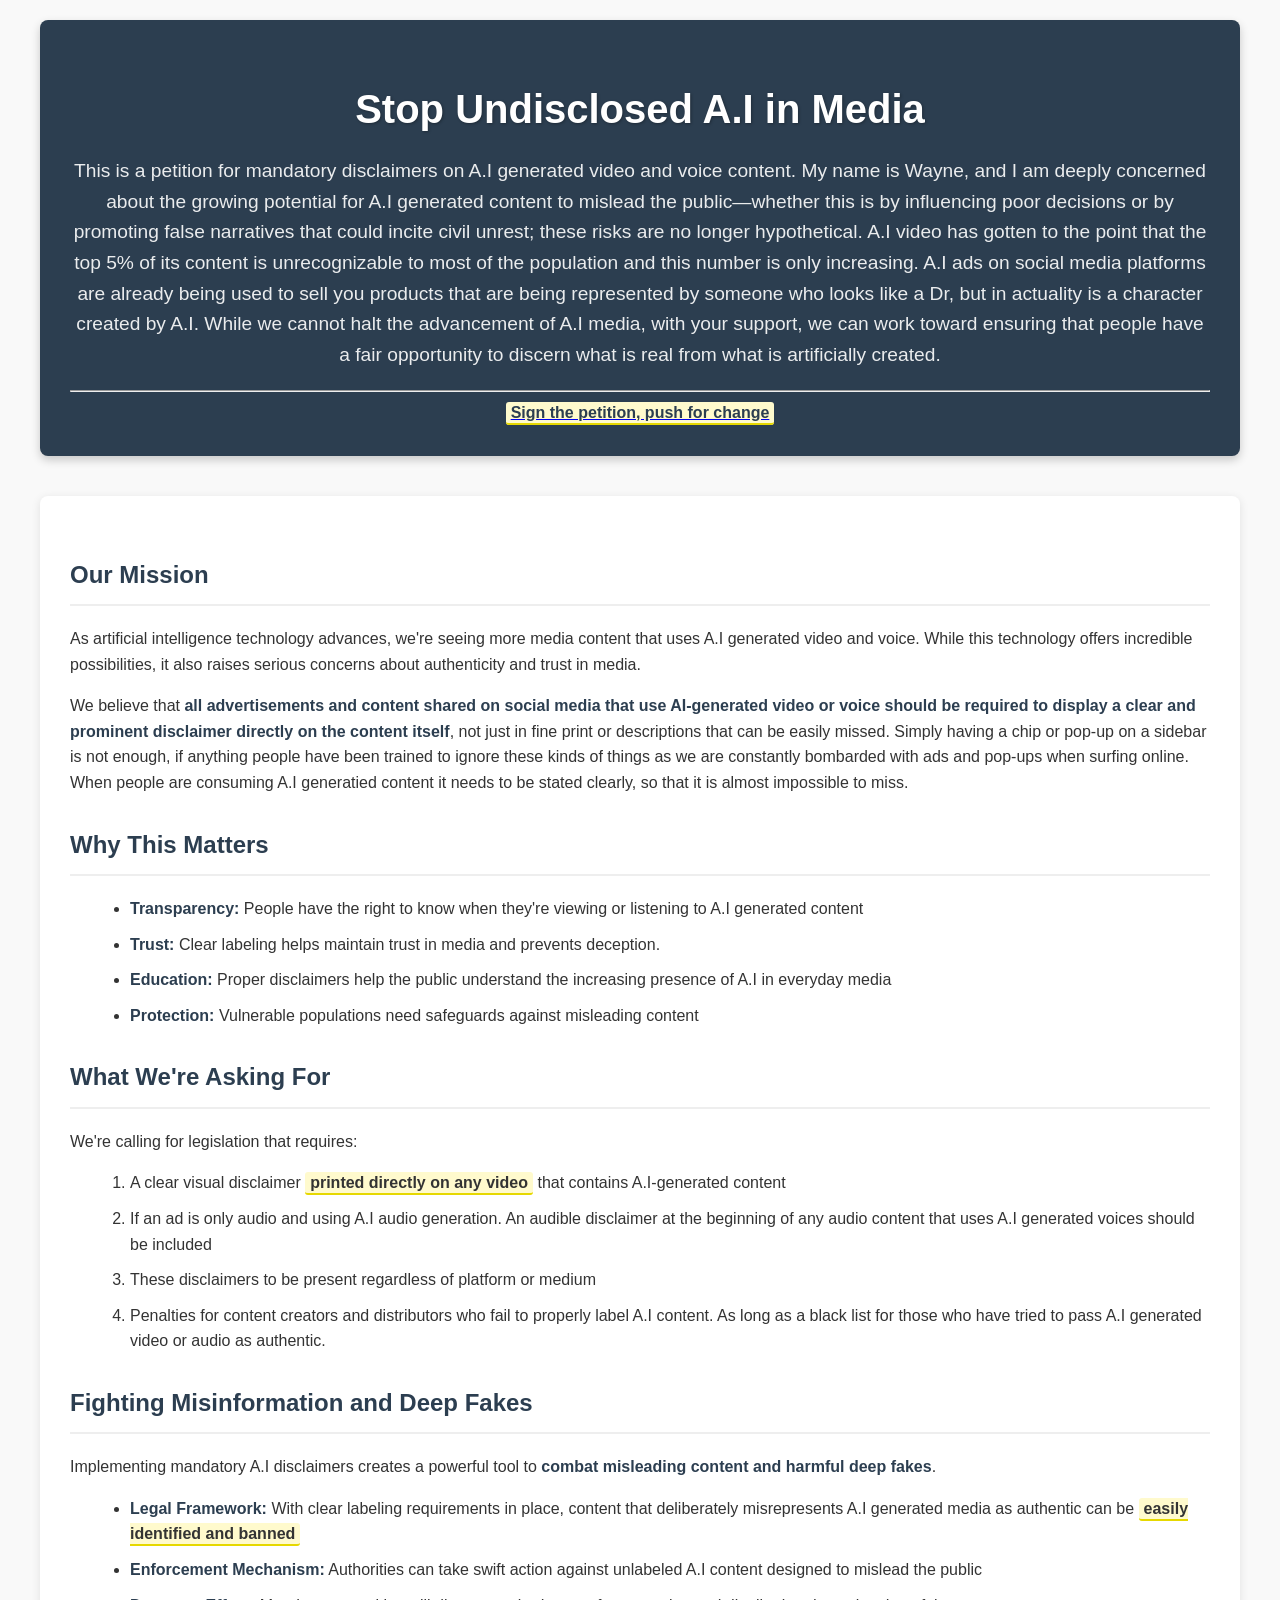
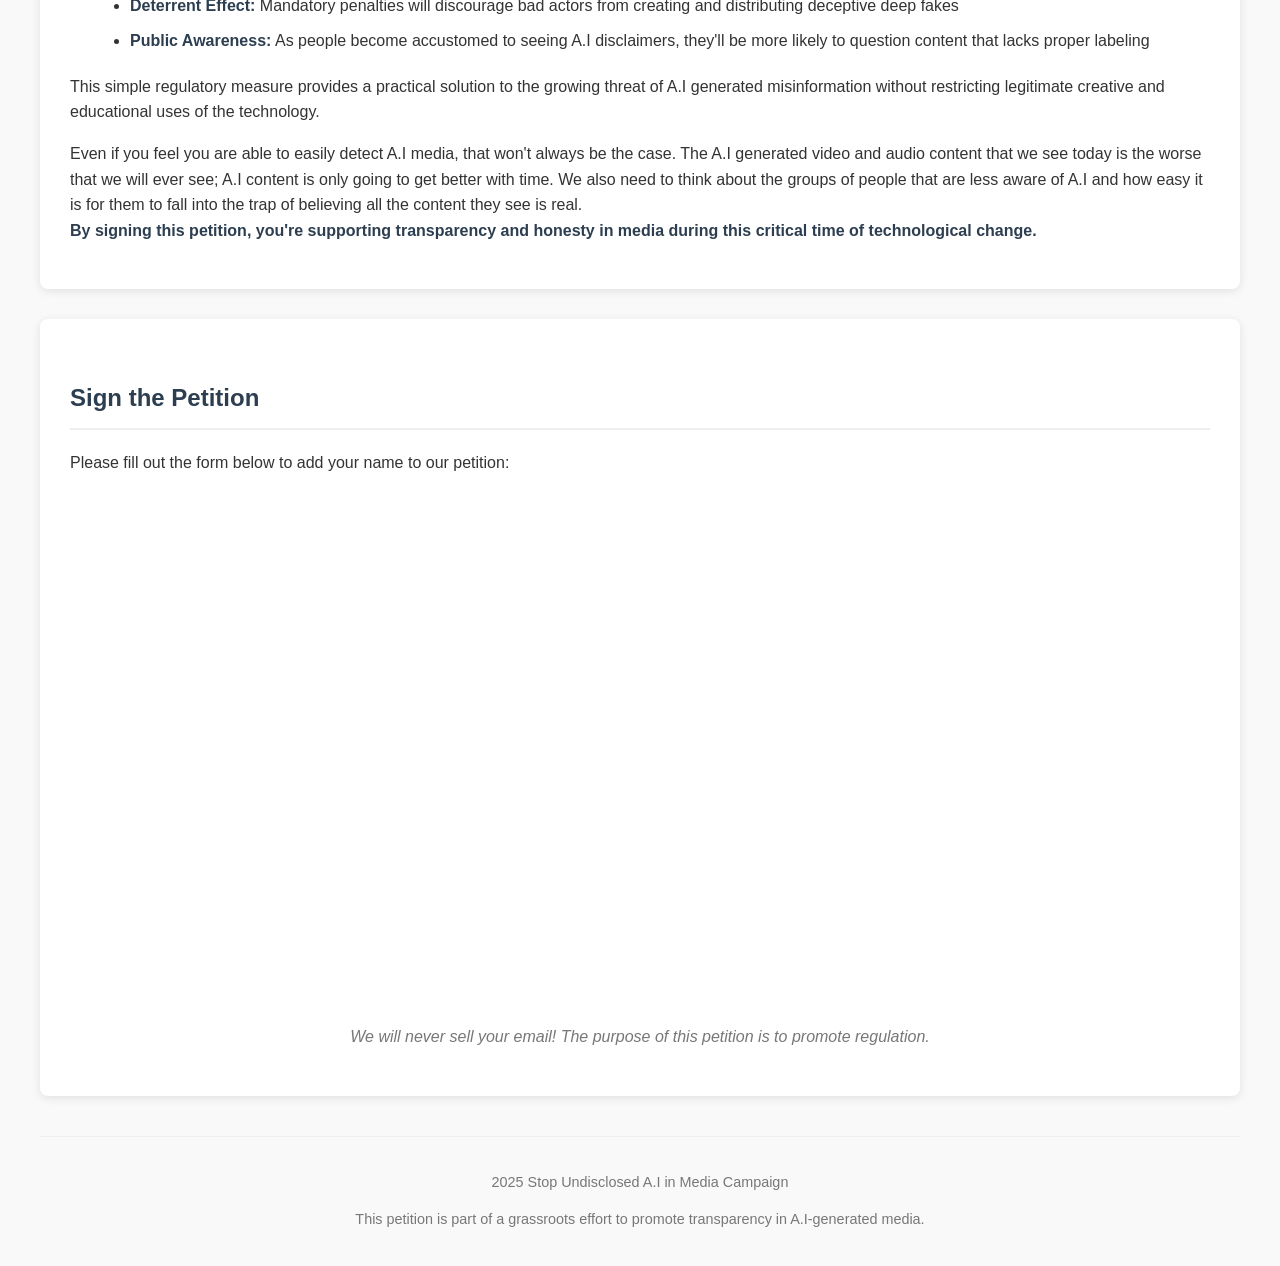
<file: index.html>
<!doctype html>
<html lang="en">

<head>
  <meta charset="UTF-8" />
  <meta name="viewport" content="width=device-width, initial-scale=1.0" />
  <title>Sign The Petition: Require A.I Disclaimers in Media</title>
  <link rel="stylesheet" href="./main.css" />
<script src="https://tally.so/widgets/embed.js"></script>
</head>

<body>
  <header>
    <h1>Stop Undisclosed A.I in Media</h1>
    <p>
      This is a petition for mandatory disclaimers on A.I generated video and voice
      content. My name is Wayne, and I am deeply concerned about the growing potential for A.I generated content to
      mislead the public—whether this is by influencing poor decisions or by promoting false narratives that could
      incite civil unrest; these risks are no longer hypothetical. A.I video has
      gotten to the point that the top 5% of its content is unrecognizable to most of the population and this number is
      only increasing. A.I ads on social media platforms are already being used to sell you products that are being
      represented by someone who looks like a Dr, but in actuality is a character created by A.I. While we cannot halt
      the
      advancement of A.I media, with your support, we can work toward ensuring that people have a fair opportunity to
      discern what is real from what is artificially created.
    </p>
    <hr />
    <a href="#googleForm" class="highlight"><strong>Sign the petition, push for change</strong></a>
  </header>


  <main>
    <section class="petition-content">
      <h2>Our Mission</h2>
      <p>
        As artificial intelligence technology advances, we're seeing more
        media content that uses A.I generated video and voice. While this
        technology offers incredible possibilities, it also raises serious
        concerns about authenticity and trust in media.
      </p>

      <p>
        We believe that
        <strong>all advertisements and content shared on social media that use AI-generated video or voice should be required to display a clear and prominent disclaimer directly on the content itself</strong>, not just in fine print or descriptions
        that can be easily missed.
        Simply having a chip or pop-up on a sidebar is not enough, if anything
        people have been trained to ignore these kinds of things as we are
        constantly bombarded with ads and pop-ups when surfing online. When
        people are consuming A.I generatied content it needs to be stated
        clearly, so that it is almost impossible to miss.
      </p>

      <h2>Why This Matters</h2>
      <ul>
        <li>
          <strong>Transparency:</strong> People have the right to know when
          they're viewing or listening to A.I generated content
        </li>
        <li>
          <strong>Trust:</strong> Clear labeling helps maintain trust in media
          and prevents deception.
        </li>
        <li>
          <strong>Education:</strong> Proper disclaimers help the public
          understand the increasing presence of A.I in everyday media
        </li>
        <li>
          <strong>Protection:</strong> Vulnerable populations need safeguards
          against misleading content
        </li>
      </ul>

      <h2>What We're Asking For</h2>
      <p>We're calling for legislation that requires:</p>
      <ol>
        <li>
          A clear visual disclaimer
          <span class="highlight">printed directly on any video</span> that
          contains A.I-generated content
        </li>
        <li>
          If an ad is only audio and using A.I audio generation. An audible
          disclaimer at the beginning of any audio content that uses
          A.I generated voices should be included
        </li>
        <li>
          These disclaimers to be present regardless of platform or medium
        </li>
        <li>
          Penalties for content creators and distributors who fail to properly
          label A.I content. As long as a black list for those who have tried
          to pass A.I generated video or audio as authentic.
        </li>
      </ol>

      <h2>Fighting Misinformation and Deep Fakes</h2>
      <p>
        Implementing mandatory A.I disclaimers creates a powerful tool to
        <strong>combat misleading content and harmful deep fakes</strong>.
      </p>
      <ul>
        <li>
          <strong>Legal Framework:</strong> With clear labeling requirements
          in place, content that deliberately misrepresents A.I generated media
          as authentic can be
          <span class="highlight">easily identified and banned</span>
        </li>
        <li>
          <strong>Enforcement Mechanism:</strong> Authorities can take swift
          action against unlabeled A.I content designed to mislead the public
        </li>
        <li>
          <strong>Deterrent Effect:</strong> Mandatory penalties will
          discourage bad actors from creating and distributing deceptive deep
          fakes
        </li>
        <li>
          <strong>Public Awareness:</strong> As people become accustomed to
          seeing A.I disclaimers, they'll be more likely to question content
          that lacks proper labeling
        </li>
      </ul>
      <p>
        This simple regulatory measure provides a practical solution to the
        growing threat of A.I generated misinformation without restricting
        legitimate creative and educational uses of the technology.
      </p>

      <p>
        Even if you feel you are able to easily detect A.I media, that won't
        always be the case. The A.I generated video and audio content that we see today is the
        worse that we will ever see; A.I content is only going to get better
        with time. We also need to think about the groups of people that are
        less aware of A.I and how easy it is for them to fall into the trap of
        believing all the content they see is real.
        </br>
        <strong>By signing this petition, you're supporting transparency and
          honesty in media during this critical time of technological change.
        </strong>
      </p>
    </section>

    <section id="googleForm" class="form-container">
      <h2>Sign the Petition</h2>
      <p>Please fill out the form below to add your name to our petition:</p>
<iframe data-tally-src="https://tally.so/embed/mYbkK0?alignLeft=1&hideTitle=1&dynamicHeight=1" loading="lazy" width="100%" height="509" frameborder="0" marginheight="0" marginwidth="0" title="Petition: Require AI Disclaimers in Media"></iframe>
      <!-- Google Form Embed -->
      <p style="text-align: center; color: #777; font-style: italic">
        We will never sell your email! The purpose of this petition is to promote regulation.
      </p>
    </section>
  </main>

  <footer>
    <p>2025 Stop Undisclosed A.I in Media Campaign</p>
    <p>
      This petition is part of a grassroots effort to promote transparency in
      A.I-generated media.
    </p>
  </footer>
  <script>Tally.loadEmbeds();</script>
</body>

</html>
</file>
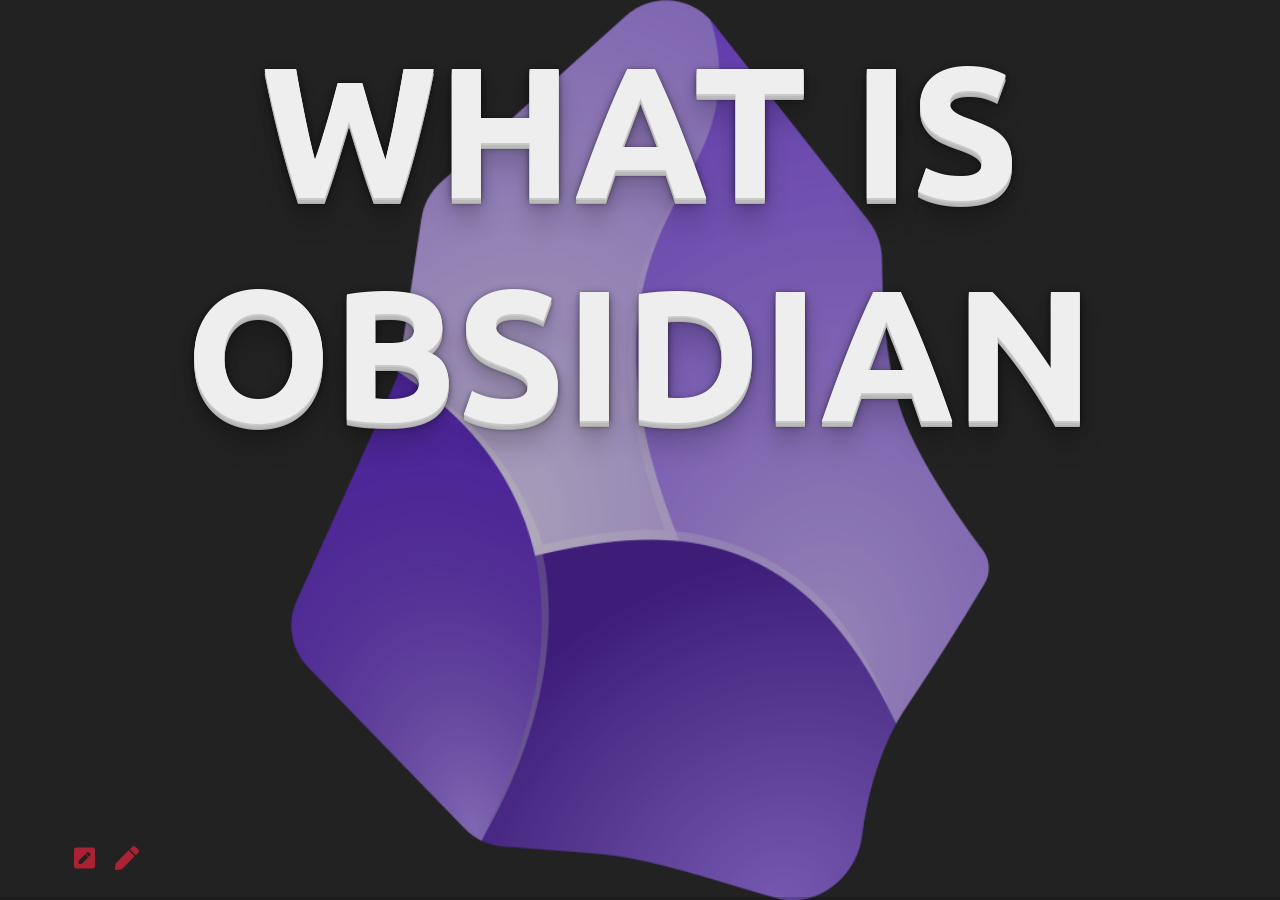
<file: obsidian-slideshow/index.html>
<!DOCTYPE html>
<html lang="en">
  <head>
    <meta charset="utf-8" />
    <meta name="viewport" content="width=device-width, initial-scale=1.0, maximum-scale=1.0, user-scalable=no" />

    <title></title>
    <link rel="stylesheet" href="dist/reveal.css" />
    <link rel="stylesheet" href="dist/theme/blood.css" id="theme" />
    <link rel="stylesheet" href="plugin/highlight/zenburn.css" />
	<link rel="stylesheet" href="css/layout.css" />
	<link rel="stylesheet" href="plugin/customcontrols/style.css">
	<link rel="stylesheet" href="plugin/chalkboard/style.css">

	<link rel="stylesheet" href="plugin/reveal-pointer/pointer.css" />


    <script defer src="dist/fontawesome/all.min.js"></script>

	<script type="text/javascript">
		var forgetPop = true;
		function onPopState(event) {
			if(forgetPop){
				forgetPop = false;
			} else {
				parent.postMessage(event.target.location.href, "app://obsidian.md");
			}
        }
		window.onpopstate = onPopState;
		window.onmessage = event => {
			if(event.data == "reload"){
				window.document.location.reload();
			}
			forgetPop = true;
		}

		function fitElements(){
			const itemsToFit = document.getElementsByClassName('fitText');
			for (const item in itemsToFit) {
				if (Object.hasOwnProperty.call(itemsToFit, item)) {
					var element = itemsToFit[item];
					fitElement(element,1, 1000);
					element.classList.remove('fitText');
				}
			}
		}

		function fitElement(element, start, end){

			let size = (end + start) / 2;
			element.style.fontSize = `${size}px`;

			if(Math.abs(start - end) < 1){
				while(element.scrollHeight > element.offsetHeight){
					size--;
					element.style.fontSize = `${size}px`;
				}
				return;
			}

			if(element.scrollHeight > element.offsetHeight){
				fitElement(element, start, size);
			} else {
				fitElement(element, size, end);
			}		
		}


		document.onreadystatechange = () => {
			fitElements();
			if (document.readyState === 'complete') {
				if (window.location.href.indexOf("?export") != -1){
					parent.postMessage(event.target.location.href, "app://obsidian.md");
				}
				if (window.location.href.indexOf("print-pdf") != -1){
					let stateCheck = setInterval(() => {
						clearInterval(stateCheck);
						window.print();
					}, 250);
				}
			}
	};


        </script>
  </head>
  <body>
    <div class="reveal">
      <div class="slides"><section  data-markdown><script type="text/template"><!-- .slide: class="drop" data-background-opacity="0.7" data-background-size="contain" data-background="./attachments/Pastedimage20251014195456.png" -->
<div class="" style="position: absolute; left: 0px; top: 0px; height: 700px; width: 960px; min-height: 700px; display: flex; flex-direction: column; align-items: center; justify-content: center" absolute="true">

<!-- .element: style="color: yellow" -->

# What is Obsidian

- &shy;<!-- .element: class="fragment" data-fragment-index="1" -->Whatever you want it to be
</div>

<aside class="notes"><h1 id="improve-productivity--everything-is-fully-customizable-hotkeys--backend-too--plugins">improve productivity ~ Everything is fully customizable hotkeys ~ Backend too ~ Plugins</h1>
</aside></script></section><section  data-markdown><script type="text/template"><!-- .slide: class="drop" data-background-opacity="0.7" data-background-size="contain" data-background="./attachments/Screenshot2025-10-16123200.png" -->
<div class="" style="position: absolute; left: 0px; top: 0px; height: 700px; width: 960px; min-height: 700px; display: flex; flex-direction: column; align-items: center; justify-content: center" absolute="true">

This presentation is made in Obsidian!
</div>

<aside class="notes"><h1 id="obsidian-can-be-anything">Obsidian can be anything</h1>
</aside></script></section><section ><section data-markdown><script type="text/template"><!-- .slide: class="drop" -->
<div class="" style="position: absolute; left: 0px; top: 0px; height: 700px; width: 960px; min-height: 700px; display: flex; flex-direction: column; align-items: center; justify-content: center" absolute="true">

We’ll cover...
</div>

<aside class="notes"><h1 id="overview-of-slides">Overview of slides</h1>
</aside></script></section><section data-markdown><script type="text/template"><!-- .slide: class="drop" -->
<div class="" style="position: absolute; left: 0px; top: 0px; height: 700px; width: 960px; min-height: 700px; display: flex; flex-direction: column; align-items: center; justify-content: center" absolute="true">

1. Markdown essentials
1. &shy;<!-- .element: class="fragment" data-fragment-index="1" -->Meta Data (Bases, Dataview(_at the end_)  )
1. &shy;<!-- .element: class="fragment" data-fragment-index="2" -->Example Use Cases (Tasks, Book, Movie)
1. &shy;<!-- .element: class="fragment" data-fragment-index="3" -->Power of Automation (Quick Add, Templater, Command Palette, and Hotkeys)
</div>

<aside class="notes"><h1 id="obsidian-saves-you-time-by-making-things-easy-and-care-free">Obsidian saves you time by making things easy and care free</h1>
</aside></script></section></section><section ><section data-markdown><script type="text/template"><!-- .slide: class="has-light-background drop" data-background-opacity="0.2" data-background-color="lightgrey" -->
<div class="" style="position: absolute; left: 0px; top: 0px; height: 700px; width: 960px; min-height: 700px; display: flex; flex-direction: column; align-items: center; justify-content: center" absolute="true">

# Markdown Examples
</div></script></section><section data-markdown><script type="text/template"><!-- .slide: class="drop" -->
<div class="" style="position: absolute; left: 0px; top: 0px; height: 700px; width: 960px; min-height: 700px; display: flex; flex-direction: column; align-items: center; justify-content: center" absolute="true">

<img src="./attachments/Screenshot2025-10-14134138.png" alt="" style="object-fit: scale-down">
</div>

<aside class="notes"><h1 id="properties--callout--header"><strong>Properties</strong> ~ <strong>Callout</strong> ~ <strong>Header</strong></h1>
</aside></script></section><section data-markdown><script type="text/template"><!-- .slide: class="drop" -->
<div class="" style="position: absolute; left: 0px; top: 0px; height: 700px; width: 960px; min-height: 700px; display: flex; flex-direction: column; align-items: center; justify-content: center" absolute="true">

<img src="./attachments/Screenshot2025-10-14133703.png" alt="" style="object-fit: scale-down">
</div>

<aside class="notes"><h1 id="format-as-u-type">Format as U type</h1>
</aside></script></section><section data-markdown><script type="text/template"><!-- .slide: class="drop" -->
<div class="" style="position: absolute; left: 0px; top: 0px; height: 700px; width: 960px; min-height: 700px; display: flex; flex-direction: column; align-items: center; justify-content: center" absolute="true">

<img src="./attachments/Screenshot2025-10-14133720.png" alt="" style="object-fit: scale-down">
</div>

<aside class="notes"><h1 id="plugin--makes-table-of-contents">Plugin ~ Makes table of contents</h1>
</aside></script></section><section data-markdown><script type="text/template"><!-- .slide: class="drop" -->
<div class="" style="position: absolute; left: 0px; top: 0px; height: 700px; width: 960px; min-height: 700px; display: flex; flex-direction: column; align-items: center; justify-content: center" absolute="true">

<img src="./attachments/Screenshot2025-10-14133813.png" alt="" style="object-fit: scale-down">
</div>

<aside class="notes"><h1 id="custom-theme">Custom theme</h1>
</aside></script></section></section><section ><section data-markdown><script type="text/template"><!-- .slide: class="has-light-background drop" data-background-opacity="0.2" data-background-color="lightgrey" -->
<div class="" style="position: absolute; left: 0px; top: 0px; height: 700px; width: 960px; min-height: 700px; display: flex; flex-direction: column; align-items: center; justify-content: center" absolute="true">

# Meta Data


> You can't keep track of everything just by _"remembering"_, you need to save it in time when it's on your mind and then have a way of finding it when you are trying to remember or use the information.
</div>

<aside class="notes"><h2 id="ignore-slide--i-didnt-use-obsidian-much-for-a-year"><strong>Ignore slide</strong> ~ I didn&#39;t use obsidian much for a year</h2>
</aside></script></section><section data-markdown><script type="text/template"><!-- .slide: class="drop" -->
<div class="" style="position: absolute; left: 0px; top: 0px; height: 700px; width: 960px; min-height: 700px; display: flex; flex-direction: column; align-items: center; justify-content: center" absolute="true">

What is frontmatter and YAML?

```yaml
name: Chad "The Calf Destroyer" Thompson
favorite_snack_gel_packs:
  - Espresso Love
  - Salted Caramel
  - "That one mystery flavor I regret every time"
weekly_strava_hours: 3
average_pace: "8:42 min/mi (depending on selfie stops)"
shoes: "Hoka Clifton 9 (with 437 miles but still going)"
watch: "Garmin that won’t stop congratulating me"
motivation_quotes:
  - "It’s not a jog, it’s a lifestyle."
  - "Pain is just the body buffering."
  - "One more run before the next rest day... which is also a run."

```
</div>

<aside class="notes"><h1 id="quick-slide--keysfields-white--value-pink"><strong>Quick Slide</strong> ~ Keys/fields: white ~ value: pink</h1>
</aside></script></section><section data-markdown><script type="text/template"><!-- .slide: class="drop" -->
<div class="" style="position: absolute; left: 0px; top: 0px; height: 700px; width: 960px; min-height: 700px; display: flex; flex-direction: column; align-items: center; justify-content: center" absolute="true">

#### That looks annoying...
</div></script></section><section data-markdown><script type="text/template"><!-- .slide: class="drop" -->
<div class="" style="position: absolute; left: 0px; top: 0px; height: 700px; width: 960px; min-height: 700px; display: flex; flex-direction: column; align-items: center; justify-content: center" absolute="true">

So you don't have to do it!!! 

<img src="./attachments/Screenshot2025-10-13235202.png" alt="" style="object-fit: scale-down">
</div>

<aside class="notes"><h1 id="set-up-ok-so-we-dont-have-to-type-out-that-annoying-yaml-now-you-might-say"><strong>set up:</strong> &quot;Ok so we don&#39;t have to type out that annoying YAML Now, you might say&quot;</h1>
</aside></script></section><section data-markdown><script type="text/template"><!-- .slide: class="has-light-background drop" data-background-opacity="0.2" data-background-color="lightgrey" -->
<div class="" style="position: absolute; left: 0px; top: 0px; height: 700px; width: 960px; min-height: 700px; display: flex; flex-direction: column; align-items: center; justify-content: center" absolute="true">

## I don't have a need to track data!
</div>

<aside class="notes"><h1 id="if-thats-the-case">If that&#39;s the case</h1>
</aside></script></section><section data-markdown><script type="text/template"><!-- .slide: class="has-light-background drop" data-background-opacity="0.2" data-background-color="lightgrey" -->
<div class="" style="position: absolute; left: 0px; top: 0px; height: 700px; width: 960px; min-height: 700px; display: flex; flex-direction: column; align-items: center; justify-content: center" absolute="true">

Wow you are boring...
</div>

<aside class="notes"><h1 id="i-cant-really-help-you-there">I can&#39;t really help you there</h1>
</aside></script></section><section data-markdown><script type="text/template"><!-- .slide: class="drop" -->
<div class="" style="position: absolute; left: 0px; top: 0px; height: 700px; width: 960px; min-height: 700px; display: flex; flex-direction: column; align-items: center; justify-content: center" absolute="true">

But seriously you all have interesting things to write down and keep track of

<img src="./attachments/Screenshot2025-10-14150951.png" alt="" style="object-fit: scale-down">
</div>

<aside class="notes"><h1 id="properties">properties</h1>
</aside></script></section><section data-markdown><script type="text/template"><!-- .slide: class="drop" -->
<div class="" style="position: absolute; left: 0px; top: 0px; height: 700px; width: 960px; min-height: 700px; display: flex; flex-direction: column; align-items: center; justify-content: center" absolute="true">

<img src="./attachments/Screenshot2025-10-14003609.png" alt="" style="object-fit: scale-down">
</div>

<aside class="notes"><h1 id="with-the-obsidian-bases-feature-you-can-create-views-with-your-notes">With the obsidian bases feature you can create views with your notes</h1>
</aside></script></section><section data-markdown><script type="text/template"><!-- .slide: class="drop" -->
<div class="" style="position: absolute; left: 0px; top: 0px; height: 700px; width: 960px; min-height: 700px; display: flex; flex-direction: column; align-items: center; justify-content: center" absolute="true">

<img src="./attachments/Screenshot2025-10-14150916.png" alt="" style="object-fit: scale-down">
</div>

<aside class="notes"><h1 id="sort">SORT</h1>
</aside></script></section><section data-markdown><script type="text/template"><!-- .slide: class="drop" -->
<div class="" style="position: absolute; left: 0px; top: 0px; height: 700px; width: 960px; min-height: 700px; display: flex; flex-direction: column; align-items: center; justify-content: center" absolute="true">

<img src="./attachments/Screenshot2025-10-141509361.png" alt="" style="object-fit: scale-down">
</div>

<aside class="notes"><h1 id="filter">FILTER</h1>
</aside></script></section></section><section  data-markdown><script type="text/template"><!-- .slide: class="drop" -->
<div class="" style="position: absolute; left: 0px; top: 0px; height: 700px; width: 960px; min-height: 700px; display: flex; flex-direction: column; align-items: center; justify-content: center" absolute="true">

# Useful Plugins
</div>

<aside class="notes"><h1 id="i-was-hyping-up-the-plugin-ecosystem-so-here-you-go">I was hyping up the plugin ecosystem so here you go</h1>
</aside></script></section><section ><section data-markdown><script type="text/template"><!-- .slide: class="has-light-background drop" data-background-opacity="0.2" data-background-color="lightgrey" -->
<div class="" style="position: absolute; left: 0px; top: 0px; height: 700px; width: 960px; min-height: 700px; display: flex; flex-direction: column; align-items: center; justify-content: center" absolute="true">

## QuickAdd

- Create macros to instantly creates notes or write text to an exsisting note

</div>

<aside class="notes"><h1 id="chain-actions--create-notes-w-template"><strong>chain actions!</strong> ~ Create Notes w/ template</h1>
</aside></script></section><section data-markdown><script type="text/template"><!-- .slide: class="drop" -->
<div class="" style="position: absolute; left: 0px; top: 0px; height: 700px; width: 960px; min-height: 700px; display: flex; flex-direction: column; align-items: center; justify-content: center" absolute="true">

Create Files from templates

<img src="./attachments/Screenshot2025-10-14190244.png" alt="" style="object-fit: scale-down">
</div></script></section><section data-markdown><script type="text/template"><!-- .slide: class="drop" -->
<div class="" style="position: absolute; left: 0px; top: 0px; height: 700px; width: 960px; min-height: 700px; display: flex; flex-direction: column; align-items: center; justify-content: center" absolute="true">

<img src="./attachments/Screenshot2025-10-16122901.png" alt="" style="object-fit: scale-down">
</div>

<aside class="notes"><h1 id="create-command-that-use-template">create command that use template</h1>
</aside></script></section><section data-markdown><script type="text/template"><!-- .slide: class="drop" -->
<div class="" style="position: absolute; left: 0px; top: 0px; height: 700px; width: 960px; min-height: 700px; display: flex; flex-direction: column; align-items: center; justify-content: center" absolute="true">

<img src="./attachments/Screenshot2025-10-14221329.png" alt="" style="object-fit: scale-down">
</div></script></section><section data-markdown><script type="text/template"><!-- .slide: class="drop" -->
<div class="" style="position: absolute; left: 0px; top: 0px; height: 700px; width: 960px; min-height: 700px; display: flex; flex-direction: column; align-items: center; justify-content: center" absolute="true">

<img src="./attachments/Screenshot2025-10-14153939.png" alt="" style="object-fit: scale-down">
</div>

<aside class="notes"><h2 id="you-use-it-to-track-your-bills">you use it to track your bills</h2>
</aside></script></section><section data-markdown><script type="text/template"><!-- .slide: class="drop" -->
<div class="" style="position: absolute; left: 0px; top: 0px; height: 700px; width: 960px; min-height: 700px; display: flex; flex-direction: column; align-items: center; justify-content: center" absolute="true">

#### Jokes

<img src="./attachments/Screenshot2025-10-14142145.png" alt="" style="object-fit: scale-down">
</div></script></section><section data-markdown><script type="text/template"><!-- .slide: class="drop" -->
<div class="" style="position: absolute; left: 0px; top: 0px; height: 700px; width: 960px; min-height: 700px; display: flex; flex-direction: column; align-items: center; justify-content: center" absolute="true">

<img src="./attachments/Screenshot2025-10-14142131.png" alt="" style="object-fit: scale-down">
</div></script></section></section><section ><section data-markdown><script type="text/template"><!-- .slide: class="has-light-background drop" data-background-opacity="0.2" data-background-color="lightgrey" -->
<div class="" style="position: absolute; left: 0px; top: 0px; height: 700px; width: 960px; min-height: 700px; display: flex; flex-direction: column; align-items: center; justify-content: center" absolute="true">

## Tracker

Allows you to track your progress on properties or tasks
</div></script></section><section data-markdown><script type="text/template"><!-- .slide: class="drop" -->
<div class="" style="position: absolute; left: 0px; top: 0px; height: 700px; width: 960px; min-height: 700px; display: flex; flex-direction: column; align-items: center; justify-content: center" absolute="true">

Here is what you can do

<img src="./attachments/Screenshot2025-10-14193913.png" alt="" style="object-fit: scale-down">
</div>

<aside class="notes"><h2 id="using-quick-add-plugin-and-a-template-create-files">Using quick add plugin and a template create files</h2>
</aside></script></section><section data-markdown><script type="text/template"><!-- .slide: class="drop" -->
<div class="" style="position: absolute; left: 0px; top: 0px; height: 700px; width: 960px; min-height: 700px; display: flex; flex-direction: column; align-items: center; justify-content: center" absolute="true">

```
searchType: frontmatter
searchTarget: distance
folder: runner_notes
datasetName: "Distance (mi)"
dateFormat: YYYY-MM-DD
line:
    title: Daily Distance
    yAxisLabel: Miles
    xAxisTickInterval: week
```
</div></script></section><section data-markdown><script type="text/template"><!-- .slide: class="drop" -->
<div class="" style="position: absolute; left: 0px; top: 0px; height: 700px; width: 960px; min-height: 700px; display: flex; flex-direction: column; align-items: center; justify-content: center" absolute="true">

<img src="./attachments/Screenshot2025-10-14193921.png" alt="" style="object-fit: scale-down">
</div></script></section><section data-markdown><script type="text/template"><!-- .slide: class="drop" -->
<div class="" style="position: absolute; left: 0px; top: 0px; height: 700px; width: 960px; min-height: 700px; display: flex; flex-direction: column; align-items: center; justify-content: center" absolute="true">

<img src="./attachments/Screenshot2025-10-14193932.png" alt="" style="object-fit: scale-down">
</div></script></section><section data-markdown><script type="text/template"><!-- .slide: class="drop" -->
<div class="" style="position: absolute; left: 0px; top: 0px; height: 700px; width: 960px; min-height: 700px; display: flex; flex-direction: column; align-items: center; justify-content: center" absolute="true">

<img src="./attachments/Screenshot2025-10-14193939.png" alt="" style="object-fit: scale-down">
</div></script></section><section data-markdown><script type="text/template"><!-- .slide: class="drop" -->
<div class="" style="position: absolute; left: 0px; top: 0px; height: 700px; width: 960px; min-height: 700px; display: flex; flex-direction: column; align-items: center; justify-content: center" absolute="true">

And it works with check boxes

<img src="./attachments/Screenshot2025-10-14210619.png" alt="" style="object-fit: scale-down">
</div></script></section></section><section  data-markdown><script type="text/template"><!-- .slide: class="drop" data-background-opacity="0.7" data-background-size="contain" data-background="./attachments/Screenshot2025-10-16233035.png" -->
<div class="" style="position: absolute; left: 0px; top: 0px; height: 700px; width: 960px; min-height: 700px; display: flex; flex-direction: column; align-items: center; justify-content: center" absolute="true">

# Thank You
</div></script></section><section ><section data-markdown><script type="text/template"><!-- .slide: class="has-light-background drop" data-background-opacity="0.2" data-background-color="lightgrey" -->
<div class="" style="position: absolute; left: 0px; top: 0px; height: 700px; width: 960px; min-height: 700px; display: flex; flex-direction: column; align-items: center; justify-content: center" absolute="true">

## Tasks
Two keystrokes → structured, dated, searchable tasks

<img src="./attachments/Screenshot2025-10-14131416.png" alt="" style="object-fit: scale-down">
</div>

<aside class="notes"><h1 id="if-you-use-obsidian-for-everything-it-is-always-open">If you use obsidian for everything it is always open</h1>
</aside></script></section><section data-markdown><script type="text/template"><!-- .slide: class="drop" -->
<div class="" style="position: absolute; left: 0px; top: 0px; height: 700px; width: 960px; min-height: 700px; display: flex; flex-direction: column; align-items: center; justify-content: center" absolute="true">

<img src="./attachments/Screenshot2025-10-14131202.png" alt="" style="object-fit: scale-down">
</div></script></section><section data-markdown><script type="text/template"><!-- .slide: class="has-light-background drop" data-background-opacity="0.2" data-background-color="lightgrey" -->
<div class="" style="position: absolute; left: 0px; top: 0px; height: 700px; width: 960px; min-height: 700px; display: flex; flex-direction: column; align-items: center; justify-content: center" absolute="true">

<img src="./attachments/Screenshot2025-10-14131250.png" alt="" style="object-fit: scale-down">
</div></script></section></section><section ><section data-markdown><script type="text/template"><!-- .slide: class="drop" -->
<div class="" style="position: absolute; left: 0px; top: 0px; height: 700px; width: 960px; min-height: 700px; display: flex; flex-direction: column; align-items: center; justify-content: center" absolute="true">

## Book Search

Allows you to search through a public api to retrieve book information and cover images
</div></script></section><section data-markdown><script type="text/template"><!-- .slide: class="drop" -->
<div class="" style="position: absolute; left: 0px; top: 0px; height: 700px; width: 960px; min-height: 700px; display: flex; flex-direction: column; align-items: center; justify-content: center" absolute="true">

<img src="./attachments/Screenshot2025-10-14145504.png" alt="" style="object-fit: scale-down">
</div></script></section><section data-markdown><script type="text/template"><!-- .slide: class="drop" -->
<div class="" style="position: absolute; left: 0px; top: 0px; height: 700px; width: 960px; min-height: 700px; display: flex; flex-direction: column; align-items: center; justify-content: center" absolute="true">

<img src="./attachments/Screenshot2025-10-14145446.png" alt="" style="object-fit: scale-down">
</div></script></section><section data-markdown><script type="text/template"><!-- .slide: class="drop" -->
<div class="" style="position: absolute; left: 0px; top: 0px; height: 700px; width: 960px; min-height: 700px; display: flex; flex-direction: column; align-items: center; justify-content: center" absolute="true">

<img src="./attachments/Screenshot2025-10-14145531.png" alt="" style="object-fit: scale-down">
</div></script></section><section data-markdown><script type="text/template"><!-- .slide: class="drop" -->
<div class="" style="position: absolute; left: 0px; top: 0px; height: 700px; width: 960px; min-height: 700px; display: flex; flex-direction: column; align-items: center; justify-content: center" absolute="true">

<img src="./attachments/Screenshot2025-10-14150231.png" alt="" style="object-fit: scale-down">
</div></script></section></section><section  data-markdown><script type="text/template"><!-- .slide: class="drop" data-background-opacity="0.7" data-background-size="contain" data-background="Drawings/Slides/PRCSipandSlides/attachments/Screenshot2025-10-16233035.png" -->
<div class="" style="position: absolute; left: 0px; top: 0px; height: 700px; width: 960px; min-height: 700px; display: flex; flex-direction: column; align-items: center; justify-content: center" absolute="true">

# Thank You
</div></script></section><section  data-markdown><script type="text/template"></script></section></div>
    </div>

    <script src="dist/reveal.js"></script>

    <script src="plugin/markdown/markdown.js"></script>
    <script src="plugin/highlight/highlight.js"></script>
    <script src="plugin/zoom/zoom.js"></script>
    <script src="plugin/notes/notes.js"></script>
    <script src="plugin/math/math.js"></script>
	<script src="plugin/mermaid/mermaid.js"></script>
	<script src="plugin/chart/chart.min.js"></script>
	<script src="plugin/chart/plugin.js"></script>
	<script src="plugin/customcontrols/plugin.js"></script>
	<script src="plugin/chalkboard/plugin.js"></script>
	<script src="plugin/reveal-pointer/pointer.js"></script>

    <script>
      function extend() {
        var target = {};
        for (var i = 0; i < arguments.length; i++) {
          var source = arguments[i];
          for (var key in source) {
            if (source.hasOwnProperty(key)) {
              target[key] = source[key];
            }
          }
        }
        return target;
      }

	  function isLight(color) {
		let hex = color.replace('#', '');

		// convert #fff => #ffffff
		if(hex.length == 3){
			hex = `${hex[0]}${hex[0]}${hex[1]}${hex[1]}${hex[2]}${hex[2]}`;
		}

		const c_r = parseInt(hex.substr(0, 2), 16);
		const c_g = parseInt(hex.substr(2, 2), 16);
		const c_b = parseInt(hex.substr(4, 2), 16);
		const brightness = ((c_r * 299) + (c_g * 587) + (c_b * 114)) / 1000;
		return brightness > 155;
	}

	var bgColor = getComputedStyle(document.documentElement).getPropertyValue('--r-background-color').trim();
	var isLight = isLight(bgColor);

	if(isLight){
		document.body.classList.add('has-light-background');
	} else {
		document.body.classList.add('has-dark-background');
	}

      // default options to init reveal.js
      var defaultOptions = {
        controls: true,
        progress: true,
        history: true,
        center: true,
        transition: 'default', // none/fade/slide/convex/concave/zoom
        plugins: [
          RevealMarkdown,
          RevealHighlight,
          RevealZoom,
          RevealNotes,
          RevealMath.MathJax3,
		  RevealMermaid,
		  RevealChart,
		  RevealCustomControls,
	      RevealPointer,
		  RevealChalkboard, 
        ],


    	allottedTime: 120 * 1000,

		mathjax3: {
			mathjax: 'plugin/math/mathjax/tex-mml-chtml.js',
		},
		markdown: {
		  gfm: true,
		  mangle: true,
		  pedantic: false,
		  smartLists: false,
		  smartypants: false,
		},

		mermaid: {
			theme: isLight ? 'default' : 'dark',
		},

		customcontrols: {
			controls: [
				{ icon: '<i class="fa fa-pen-square"></i>',
				title: 'Toggle chalkboard (B)',
				action: 'RevealChalkboard.toggleChalkboard();'
				},
				{ icon: '<i class="fa fa-pen"></i>',
				title: 'Toggle notes canvas (C)',
				action: 'RevealChalkboard.toggleNotesCanvas();'
				},
			]
		},
      };

      // options from URL query string
      var queryOptions = Reveal().getQueryHash() || {};

      var options = extend(defaultOptions, {"width":960,"height":700,"margin":0.04,"controls":false,"progress":true,"slideNumber":false,"transition":"slide","transitionSpeed":"normal"}, queryOptions);
    </script>

    <script>
      Reveal.initialize(options);
    </script>
  </body>

  <!-- created with Advanced Slides -->
</html>
</file>
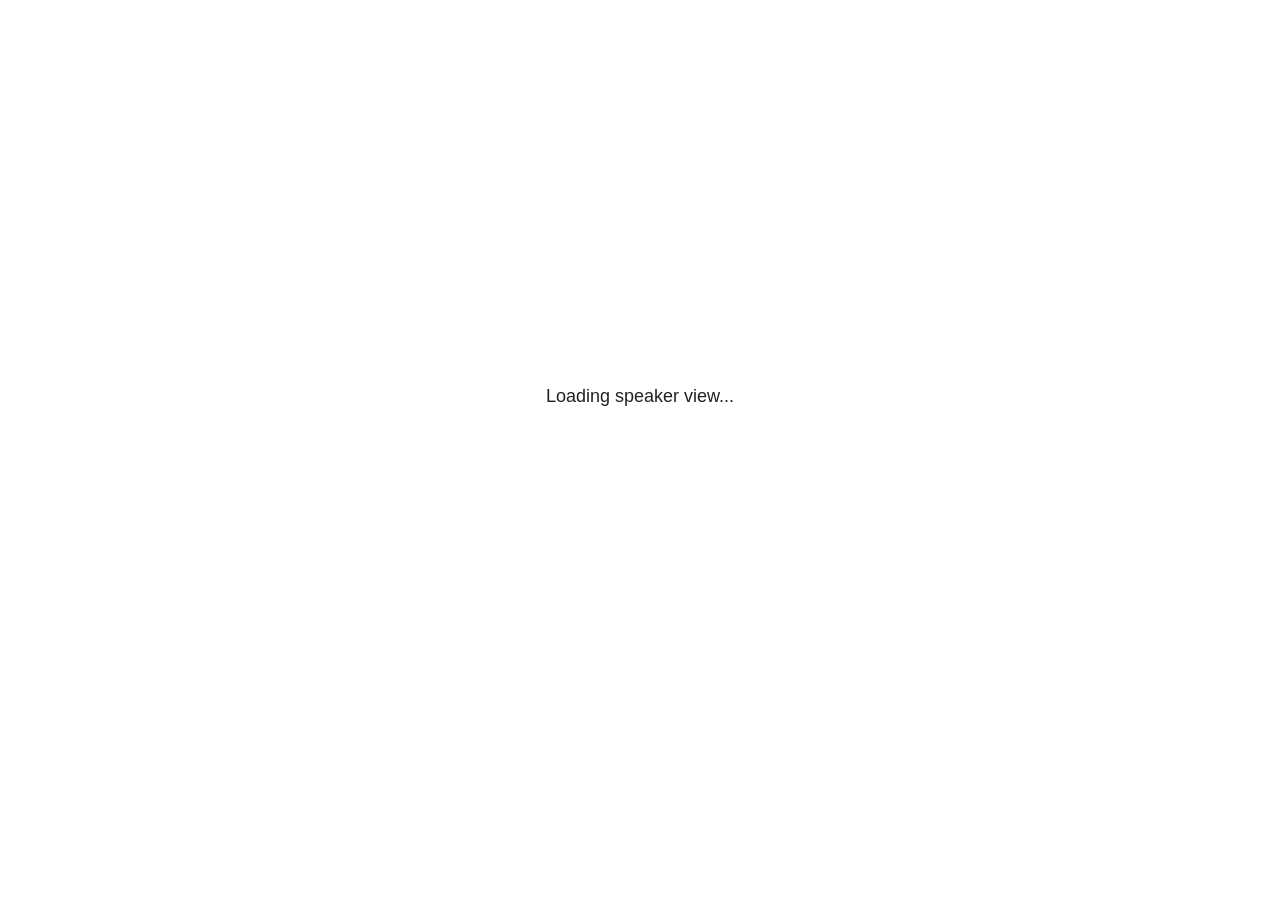
<file: obsidian-slideshow/plugin/notes/speaker-view.html>
<!--
	NOTE: You need to build the notes plugin after making changes to this file.
-->
<html lang="en">
	<head>
		<meta charset="utf-8">

		<title>reveal.js - Speaker View</title>

		<style>
			body {
				font-family: Helvetica;
				font-size: 18px;
			}

			#current-slide,
			#upcoming-slide,
			#speaker-controls {
				padding: 6px;
				box-sizing: border-box;
				-moz-box-sizing: border-box;
			}

			#current-slide iframe,
			#upcoming-slide iframe {
				width: 100%;
				height: 100%;
				border: 1px solid #ddd;
			}

			#current-slide .label,
			#upcoming-slide .label {
				position: absolute;
				top: 10px;
				left: 10px;
				z-index: 2;
			}

			#connection-status {
				position: absolute;
				top: 0;
				left: 0;
				width: 100%;
				height: 100%;
				z-index: 20;
				padding: 30% 20% 20% 20%;
				font-size: 18px;
				color: #222;
				background: #fff;
				text-align: center;
				box-sizing: border-box;
				line-height: 1.4;
			}

			.overlay-element {
				height: 34px;
				line-height: 34px;
				padding: 0 10px;
				text-shadow: none;
				background: rgba( 220, 220, 220, 0.8 );
				color: #222;
				font-size: 14px;
			}

			.overlay-element.interactive:hover {
				background: rgba( 220, 220, 220, 1 );
			}

			#current-slide {
				position: absolute;
				width: 60%;
				height: 100%;
				top: 0;
				left: 0;
				padding-right: 0;
			}

			#upcoming-slide {
				position: absolute;
				width: 40%;
				height: 40%;
				right: 0;
				top: 0;
			}

			/* Speaker controls */
			#speaker-controls {
				position: absolute;
				top: 40%;
				right: 0;
				width: 40%;
				height: 60%;
				overflow: auto;
				font-size: 18px;
			}

				.speaker-controls-time.hidden,
				.speaker-controls-notes.hidden {
					display: none;
				}

				.speaker-controls-time .label,
				.speaker-controls-pace .label,
				.speaker-controls-notes .label {
					text-transform: uppercase;
					font-weight: normal;
					font-size: 0.66em;
					color: #666;
					margin: 0;
				}

				.speaker-controls-time, .speaker-controls-pace {
					border-bottom: 1px solid rgba( 200, 200, 200, 0.5 );
					margin-bottom: 10px;
					padding: 10px 16px;
					padding-bottom: 20px;
					cursor: pointer;
				}

				.speaker-controls-time .reset-button {
					opacity: 0;
					float: right;
					color: #666;
					text-decoration: none;
				}
				.speaker-controls-time:hover .reset-button {
					opacity: 1;
				}

				.speaker-controls-time .timer,
				.speaker-controls-time .clock {
					width: 50%;
				}

				.speaker-controls-time .timer,
				.speaker-controls-time .clock,
				.speaker-controls-time .pacing .hours-value,
				.speaker-controls-time .pacing .minutes-value,
				.speaker-controls-time .pacing .seconds-value {
					font-size: 1.9em;
				}

				.speaker-controls-time .timer {
					float: left;
				}

				.speaker-controls-time .clock {
					float: right;
					text-align: right;
				}

				.speaker-controls-time span.mute {
					opacity: 0.3;
				}

				.speaker-controls-time .pacing-title {
					margin-top: 5px;
				}

				.speaker-controls-time .pacing.ahead {
					color: blue;
				}

				.speaker-controls-time .pacing.on-track {
					color: green;
				}

				.speaker-controls-time .pacing.behind {
					color: red;
				}

				.speaker-controls-notes {
					padding: 10px 16px;
				}

				.speaker-controls-notes .value {
					margin-top: 5px;
					line-height: 1.4;
					font-size: 1.2em;
				}

			/* Layout selector */
			#speaker-layout {
				position: absolute;
				top: 10px;
				right: 10px;
				color: #222;
				z-index: 10;
			}
				#speaker-layout select {
					position: absolute;
					width: 100%;
					height: 100%;
					top: 0;
					left: 0;
					border: 0;
					box-shadow: 0;
					cursor: pointer;
					opacity: 0;

					font-size: 1em;
					background-color: transparent;

					-moz-appearance: none;
					-webkit-appearance: none;
					-webkit-tap-highlight-color: rgba(0, 0, 0, 0);
				}

				#speaker-layout select:focus {
					outline: none;
					box-shadow: none;
				}

			.clear {
				clear: both;
			}

			/* Speaker layout: Wide */
			body[data-speaker-layout="wide"] #current-slide,
			body[data-speaker-layout="wide"] #upcoming-slide {
				width: 50%;
				height: 45%;
				padding: 6px;
			}

			body[data-speaker-layout="wide"] #current-slide {
				top: 0;
				left: 0;
			}

			body[data-speaker-layout="wide"] #upcoming-slide {
				top: 0;
				left: 50%;
			}

			body[data-speaker-layout="wide"] #speaker-controls {
				top: 45%;
				left: 0;
				width: 100%;
				height: 50%;
				font-size: 1.25em;
			}

			/* Speaker layout: Tall */
			body[data-speaker-layout="tall"] #current-slide,
			body[data-speaker-layout="tall"] #upcoming-slide {
				width: 45%;
				height: 50%;
				padding: 6px;
			}

			body[data-speaker-layout="tall"] #current-slide {
				top: 0;
				left: 0;
			}

			body[data-speaker-layout="tall"] #upcoming-slide {
				top: 50%;
				left: 0;
			}

			body[data-speaker-layout="tall"] #speaker-controls {
				padding-top: 40px;
				top: 0;
				left: 45%;
				width: 55%;
				height: 100%;
				font-size: 1.25em;
			}

			/* Speaker layout: Notes only */
			body[data-speaker-layout="notes-only"] #current-slide,
			body[data-speaker-layout="notes-only"] #upcoming-slide {
				display: none;
			}

			body[data-speaker-layout="notes-only"] #speaker-controls {
				padding-top: 40px;
				top: 0;
				left: 0;
				width: 100%;
				height: 100%;
				font-size: 1.25em;
			}

			@media screen and (max-width: 1080px) {
				body[data-speaker-layout="default"] #speaker-controls {
					font-size: 16px;
				}
			}

			@media screen and (max-width: 900px) {
				body[data-speaker-layout="default"] #speaker-controls {
					font-size: 14px;
				}
			}

			@media screen and (max-width: 800px) {
				body[data-speaker-layout="default"] #speaker-controls {
					font-size: 12px;
				}
			}

		</style>
	</head>

	<body>

		<div id="connection-status">Loading speaker view...</div>

		<div id="current-slide"></div>
		<div id="upcoming-slide"><span class="overlay-element label">Upcoming</span></div>
		<div id="speaker-controls">
			<div class="speaker-controls-time">
				<h4 class="label">Time <span class="reset-button">Click to Reset</span></h4>
				<div class="clock">
					<span class="clock-value">0:00 AM</span>
				</div>
				<div class="timer">
					<span class="hours-value">00</span><span class="minutes-value">:00</span><span class="seconds-value">:00</span>
				</div>
				<div class="clear"></div>

				<h4 class="label pacing-title" style="display: none">Pacing – Time to finish current slide</h4>
				<div class="pacing" style="display: none">
					<span class="hours-value">00</span><span class="minutes-value">:00</span><span class="seconds-value">:00</span>
				</div>
			</div>

			<div class="speaker-controls-notes hidden">
				<h4 class="label">Notes</h4>
				<div class="value"></div>
			</div>
		</div>
		<div id="speaker-layout" class="overlay-element interactive">
			<span class="speaker-layout-label"></span>
			<select class="speaker-layout-dropdown"></select>
		</div>

		<script>

			(function() {

				var notes,
					notesValue,
					currentState,
					currentSlide,
					upcomingSlide,
					layoutLabel,
					layoutDropdown,
					pendingCalls = {},
					lastRevealApiCallId = 0,
					connected = false,
					whitelistedWindows = [window.opener];

				var SPEAKER_LAYOUTS = {
					'default': 'Default',
					'wide': 'Wide',
					'tall': 'Tall',
					'notes-only': 'Notes only'
				};

				setupLayout();

				var connectionStatus = document.querySelector( '#connection-status' );
				var connectionTimeout = setTimeout( function() {
					connectionStatus.innerHTML = 'Error connecting to main window.<br>Please try closing and reopening the speaker view.';
				}, 5000 );
;
				window.addEventListener( 'message', function( event ) {

					// Validate the origin of this message to prevent XSS
					if( window.location.origin !== event.origin && whitelistedWindows.indexOf( event.source ) === -1 ) {
						return;
					}

					clearTimeout( connectionTimeout );
					connectionStatus.style.display = 'none';

					var data = JSON.parse( event.data );

					// The overview mode is only useful to the reveal.js instance
					// where navigation occurs so we don't sync it
					if( data.state ) delete data.state.overview;

					// Messages sent by the notes plugin inside of the main window
					if( data && data.namespace === 'reveal-notes' ) {
						if( data.type === 'connect' ) {
							handleConnectMessage( data );
						}
						else if( data.type === 'state' ) {
							handleStateMessage( data );
						}
						else if( data.type === 'return' ) {
							pendingCalls[data.callId](data.result);
							delete pendingCalls[data.callId];
						}
					}
					// Messages sent by the reveal.js inside of the current slide preview
					else if( data && data.namespace === 'reveal' ) {
						if( /ready/.test( data.eventName ) ) {
							// Send a message back to notify that the handshake is complete
							window.opener.postMessage( JSON.stringify({ namespace: 'reveal-notes', type: 'connected'} ), '*' );
						}
						else if( /slidechanged|fragmentshown|fragmenthidden|paused|resumed/.test( data.eventName ) && currentState !== JSON.stringify( data.state ) ) {

							dispatchStateToMainWindow( data.state );

						}
					}

				} );

				/**
				 * Updates the presentation in the main window to match the state
				 * of the presentation in the notes window.
				 */
				const dispatchStateToMainWindow = debounce(( state ) => {
					window.opener.postMessage( JSON.stringify({ method: 'setState', args: [ state ]} ), '*' );
				}, 500);

				/**
				 * Asynchronously calls the Reveal.js API of the main frame.
				 */
				function callRevealApi( methodName, methodArguments, callback ) {

					var callId = ++lastRevealApiCallId;
					pendingCalls[callId] = callback;
					window.opener.postMessage( JSON.stringify( {
						namespace: 'reveal-notes',
						type: 'call',
						callId: callId,
						methodName: methodName,
						arguments: methodArguments
					} ), '*' );

				}

				/**
				 * Called when the main window is trying to establish a
				 * connection.
				 */
				function handleConnectMessage( data ) {

					if( connected === false ) {
						connected = true;

						setupIframes( data );
						setupKeyboard();
						setupNotes();
						setupTimer();
						setupHeartbeat();
					}

				}

				/**
				 * Called when the main window sends an updated state.
				 */
				function handleStateMessage( data ) {

					// Store the most recently set state to avoid circular loops
					// applying the same state
					currentState = JSON.stringify( data.state );

					// No need for updating the notes in case of fragment changes
					if ( data.notes ) {
						notes.classList.remove( 'hidden' );
						notesValue.style.whiteSpace = data.whitespace;
						if( data.markdown ) {
							notesValue.innerHTML = marked( data.notes );
						}
						else {
							notesValue.innerHTML = data.notes;
						}
					}
					else {
						notes.classList.add( 'hidden' );
					}

					// Update the note slides
					currentSlide.contentWindow.postMessage( JSON.stringify({ method: 'setState', args: [ data.state ] }), '*' );
					upcomingSlide.contentWindow.postMessage( JSON.stringify({ method: 'setState', args: [ data.state ] }), '*' );
					upcomingSlide.contentWindow.postMessage( JSON.stringify({ method: 'next' }), '*' );

				}

				// Limit to max one state update per X ms
				handleStateMessage = debounce( handleStateMessage, 200 );

				/**
				 * Forward keyboard events to the current slide window.
				 * This enables keyboard events to work even if focus
				 * isn't set on the current slide iframe.
				 *
				 * Block F5 default handling, it reloads and disconnects
				 * the speaker notes window.
				 */
				function setupKeyboard() {

					document.addEventListener( 'keydown', function( event ) {
						if( event.keyCode === 116 || ( event.metaKey && event.keyCode === 82 ) ) {
							event.preventDefault();
							return false;
						}
						currentSlide.contentWindow.postMessage( JSON.stringify({ method: 'triggerKey', args: [ event.keyCode ] }), '*' );
					} );

				}

				/**
				 * Creates the preview iframes.
				 */
				function setupIframes( data ) {

					var params = [
						'receiver',
						'progress=false',
						'history=false',
						'transition=none',
						'autoSlide=0',
						'backgroundTransition=none'
					].join( '&' );

					var urlSeparator = /\?/.test(data.url) ? '&' : '?';
					var hash = '#/' + data.state.indexh + '/' + data.state.indexv;
					var currentURL = data.url + urlSeparator + params + '&postMessageEvents=true' + hash;
					var upcomingURL = data.url + urlSeparator + params + '&controls=false' + hash;

					currentSlide = document.createElement( 'iframe' );
					currentSlide.setAttribute( 'width', 1280 );
					currentSlide.setAttribute( 'height', 1024 );
					currentSlide.setAttribute( 'src', currentURL );
					document.querySelector( '#current-slide' ).appendChild( currentSlide );

					upcomingSlide = document.createElement( 'iframe' );
					upcomingSlide.setAttribute( 'width', 640 );
					upcomingSlide.setAttribute( 'height', 512 );
					upcomingSlide.setAttribute( 'src', upcomingURL );
					document.querySelector( '#upcoming-slide' ).appendChild( upcomingSlide );

					whitelistedWindows.push( currentSlide.contentWindow, upcomingSlide.contentWindow );

				}

				/**
				 * Setup the notes UI.
				 */
				function setupNotes() {

					notes = document.querySelector( '.speaker-controls-notes' );
					notesValue = document.querySelector( '.speaker-controls-notes .value' );

				}

				/**
				 * We send out a heartbeat at all times to ensure we can
				 * reconnect with the main presentation window after reloads.
				 */
				function setupHeartbeat() {

					setInterval( () => {
						window.opener.postMessage( JSON.stringify({ namespace: 'reveal-notes', type: 'heartbeat'} ), '*' );
					}, 1000 );

				}

				function getTimings( callback ) {

					callRevealApi( 'getSlidesAttributes', [], function ( slideAttributes ) {
						callRevealApi( 'getConfig', [], function ( config ) {
							var totalTime = config.totalTime;
							var minTimePerSlide = config.minimumTimePerSlide || 0;
							var defaultTiming = config.defaultTiming;
							if ((defaultTiming == null) && (totalTime == null)) {
								callback(null);
								return;
							}
							// Setting totalTime overrides defaultTiming
							if (totalTime) {
								defaultTiming = 0;
							}
							var timings = [];
							for ( var i in slideAttributes ) {
								var slide = slideAttributes[ i ];
								var timing = defaultTiming;
								if( slide.hasOwnProperty( 'data-timing' )) {
									var t = slide[ 'data-timing' ];
									timing = parseInt(t);
									if( isNaN(timing) ) {
										console.warn("Could not parse timing '" + t + "' of slide " + i + "; using default of " + defaultTiming);
										timing = defaultTiming;
									}
								}
								timings.push(timing);
							}
							if ( totalTime ) {
								// After we've allocated time to individual slides, we summarize it and
								// subtract it from the total time
								var remainingTime = totalTime - timings.reduce( function(a, b) { return a + b; }, 0 );
								// The remaining time is divided by the number of slides that have 0 seconds
								// allocated at the moment, giving the average time-per-slide on the remaining slides
								var remainingSlides = (timings.filter( function(x) { return x == 0 }) ).length
								var timePerSlide = Math.round( remainingTime / remainingSlides, 0 )
								// And now we replace every zero-value timing with that average
								timings = timings.map( function(x) { return (x==0 ? timePerSlide : x) } );
							}
							var slidesUnderMinimum = timings.filter( function(x) { return (x < minTimePerSlide) } ).length
							if ( slidesUnderMinimum ) {
								message = "The pacing time for " + slidesUnderMinimum + " slide(s) is under the configured minimum of " + minTimePerSlide + " seconds. Check the data-timing attribute on individual slides, or consider increasing the totalTime or minimumTimePerSlide configuration options (or removing some slides).";
								alert(message);
							}
							callback( timings );
						} );
					} );

				}

				/**
				 * Return the number of seconds allocated for presenting
				 * all slides up to and including this one.
				 */
				function getTimeAllocated( timings, callback ) {

					callRevealApi( 'getSlidePastCount', [], function ( currentSlide ) {
						var allocated = 0;
						for (var i in timings.slice(0, currentSlide + 1)) {
							allocated += timings[i];
						}
						callback( allocated );
					} );

				}

				/**
				 * Create the timer and clock and start updating them
				 * at an interval.
				 */
				function setupTimer() {

					var start = new Date(),
					timeEl = document.querySelector( '.speaker-controls-time' ),
					clockEl = timeEl.querySelector( '.clock-value' ),
					hoursEl = timeEl.querySelector( '.hours-value' ),
					minutesEl = timeEl.querySelector( '.minutes-value' ),
					secondsEl = timeEl.querySelector( '.seconds-value' ),
					pacingTitleEl = timeEl.querySelector( '.pacing-title' ),
					pacingEl = timeEl.querySelector( '.pacing' ),
					pacingHoursEl = pacingEl.querySelector( '.hours-value' ),
					pacingMinutesEl = pacingEl.querySelector( '.minutes-value' ),
					pacingSecondsEl = pacingEl.querySelector( '.seconds-value' );

					var timings = null;
					getTimings( function ( _timings ) {

						timings = _timings;
						if (_timings !== null) {
							pacingTitleEl.style.removeProperty('display');
							pacingEl.style.removeProperty('display');
						}

						// Update once directly
						_updateTimer();

						// Then update every second
						setInterval( _updateTimer, 1000 );

					} );


					function _resetTimer() {

						if (timings == null) {
							start = new Date();
							_updateTimer();
						}
						else {
							// Reset timer to beginning of current slide
							getTimeAllocated( timings, function ( slideEndTimingSeconds ) {
								var slideEndTiming = slideEndTimingSeconds * 1000;
								callRevealApi( 'getSlidePastCount', [], function ( currentSlide ) {
									var currentSlideTiming = timings[currentSlide] * 1000;
									var previousSlidesTiming = slideEndTiming - currentSlideTiming;
									var now = new Date();
									start = new Date(now.getTime() - previousSlidesTiming);
									_updateTimer();
								} );
							} );
						}

					}

					timeEl.addEventListener( 'click', function() {
						_resetTimer();
						return false;
					} );

					function _displayTime( hrEl, minEl, secEl, time) {

						var sign = Math.sign(time) == -1 ? "-" : "";
						time = Math.abs(Math.round(time / 1000));
						var seconds = time % 60;
						var minutes = Math.floor( time / 60 ) % 60 ;
						var hours = Math.floor( time / ( 60 * 60 )) ;
						hrEl.innerHTML = sign + zeroPadInteger( hours );
						if (hours == 0) {
							hrEl.classList.add( 'mute' );
						}
						else {
							hrEl.classList.remove( 'mute' );
						}
						minEl.innerHTML = ':' + zeroPadInteger( minutes );
						if (hours == 0 && minutes == 0) {
							minEl.classList.add( 'mute' );
						}
						else {
							minEl.classList.remove( 'mute' );
						}
						secEl.innerHTML = ':' + zeroPadInteger( seconds );
					}

					function _updateTimer() {

						var diff, hours, minutes, seconds,
						now = new Date();

						diff = now.getTime() - start.getTime();

						clockEl.innerHTML = now.toLocaleTimeString( 'en-US', { hour12: true, hour: '2-digit', minute:'2-digit' } );
						_displayTime( hoursEl, minutesEl, secondsEl, diff );
						if (timings !== null) {
							_updatePacing(diff);
						}

					}

					function _updatePacing(diff) {

						getTimeAllocated( timings, function ( slideEndTimingSeconds ) {
							var slideEndTiming = slideEndTimingSeconds * 1000;

							callRevealApi( 'getSlidePastCount', [], function ( currentSlide ) {
								var currentSlideTiming = timings[currentSlide] * 1000;
								var timeLeftCurrentSlide = slideEndTiming - diff;
								if (timeLeftCurrentSlide < 0) {
									pacingEl.className = 'pacing behind';
								}
								else if (timeLeftCurrentSlide < currentSlideTiming) {
									pacingEl.className = 'pacing on-track';
								}
								else {
									pacingEl.className = 'pacing ahead';
								}
								_displayTime( pacingHoursEl, pacingMinutesEl, pacingSecondsEl, timeLeftCurrentSlide );
							} );
						} );
					}

				}

				/**
				 * Sets up the speaker view layout and layout selector.
				 */
				function setupLayout() {

					layoutDropdown = document.querySelector( '.speaker-layout-dropdown' );
					layoutLabel = document.querySelector( '.speaker-layout-label' );

					// Render the list of available layouts
					for( var id in SPEAKER_LAYOUTS ) {
						var option = document.createElement( 'option' );
						option.setAttribute( 'value', id );
						option.textContent = SPEAKER_LAYOUTS[ id ];
						layoutDropdown.appendChild( option );
					}

					// Monitor the dropdown for changes
					layoutDropdown.addEventListener( 'change', function( event ) {

						setLayout( layoutDropdown.value );

					}, false );

					// Restore any currently persisted layout
					setLayout( getLayout() );

				}

				/**
				 * Sets a new speaker view layout. The layout is persisted
				 * in local storage.
				 */
				function setLayout( value ) {

					var title = SPEAKER_LAYOUTS[ value ];

					layoutLabel.innerHTML = 'Layout' + ( title ? ( ': ' + title ) : '' );
					layoutDropdown.value = value;

					document.body.setAttribute( 'data-speaker-layout', value );

					// Persist locally
					if( supportsLocalStorage() ) {
						window.localStorage.setItem( 'reveal-speaker-layout', value );
					}

				}

				/**
				 * Returns the ID of the most recently set speaker layout
				 * or our default layout if none has been set.
				 */
				function getLayout() {

					if( supportsLocalStorage() ) {
						var layout = window.localStorage.getItem( 'reveal-speaker-layout' );
						if( layout ) {
							return layout;
						}
					}

					// Default to the first record in the layouts hash
					for( var id in SPEAKER_LAYOUTS ) {
						return id;
					}

				}

				function supportsLocalStorage() {

					try {
						localStorage.setItem('test', 'test');
						localStorage.removeItem('test');
						return true;
					}
					catch( e ) {
						return false;
					}

				}

				function zeroPadInteger( num ) {

					var str = '00' + parseInt( num );
					return str.substring( str.length - 2 );

				}

				/**
				 * Limits the frequency at which a function can be called.
				 */
				function debounce( fn, ms ) {

					var lastTime = 0,
						timeout;

					return function() {

						var args = arguments;
						var context = this;

						clearTimeout( timeout );

						var timeSinceLastCall = Date.now() - lastTime;
						if( timeSinceLastCall > ms ) {
							fn.apply( context, args );
							lastTime = Date.now();
						}
						else {
							timeout = setTimeout( function() {
								fn.apply( context, args );
								lastTime = Date.now();
							}, ms - timeSinceLastCall );
						}

					}

				}

			})();

		</script>
	</body>
</html>
</file>
<file: main.css>
/* CSS styles */
body {
  font-family: "Arial", sans-serif;
  line-height: 1.6;
  color: #333;
  max-width: 1200px;
  margin: 0 auto;
  padding: 20px;
  background-color: #f9f9f9;
}

header {
  text-align: center;
  margin-bottom: 40px;
  padding: 30px;
  background-color: #2c3e50;
  color: white;
  border-radius: 8px;
  box-shadow: 0 4px 10px rgba(0, 0, 0, 0.2);
}

h1 {
  color: white;
  margin-bottom: 15px;
  font-size: 2.5em;
  text-shadow: 1px 1px 3px rgba(0, 0, 0, 0.3);
}

header p {
  font-size: 1.2em;
  margin-top: 0;
  opacity: 0.9;
}

h2 {
  color: #2c3e50;
  margin-top: 30px;
  margin-bottom: 20px;
  border-bottom: 2px solid #eee;
  padding-bottom: 10px;
}

.petition-content {
  background-color: white;
  padding: 30px;
  border-radius: 8px;
  box-shadow: 0 2px 10px rgba(0, 0, 0, 0.1);
  margin-bottom: 30px;
}

.petition-content ul,
.petition-content ol {
  margin-left: 20px;
  margin-bottom: 20px;
}

.petition-content li {
  margin-bottom: 10px;
}

.form-container {
  background-color: white;
  padding: 30px;
  border-radius: 8px;
  box-shadow: 0 2px 10px rgba(0, 0, 0, 0.1);
  margin-bottom: 30px;
}

strong {
  color: #2c3e50;
}

footer {
  text-align: center;
  margin-top: 40px;
  padding-top: 20px;
  border-top: 1px solid #eee;
  font-size: 0.9em;
  color: #777;
}

footer a {
  color: #3498db;
  text-decoration: none;
}

footer a:hover {
  text-decoration: underline;
}

.highlight {
  background-color: #fffacd;
  padding: 2px 5px;
  border-radius: 3px;
  font-weight: bold;
  border-bottom: 2px solid #e6d800;
}

/* Responsive design */
@media (max-width: 768px) {
  body {
    padding: 15px;
  }

  header {
    padding: 20px;
  }

  h1 {
    font-size: 2em;
  }

  .petition-content,
  .form-container {
    padding: 20px;
  }
}
</file>
<file: obsidian-slideshow/dist/reveal.css>
/*!
* reveal.js 4.3.1
* https://revealjs.com
* MIT licensed
*
* Copyright (C) 2011-2022 Hakim El Hattab, https://hakim.se
*/
.reveal .r-stretch,.reveal .stretch{max-width:none;max-height:none}.reveal pre.r-stretch code,.reveal pre.stretch code{height:100%;max-height:100%;box-sizing:border-box}.reveal .r-fit-text{display:inline-block;white-space:nowrap}.reveal .r-stack{display:grid}.reveal .r-stack>*{grid-area:1/1;margin:auto}.reveal .r-hstack,.reveal .r-vstack{display:flex}.reveal .r-hstack img,.reveal .r-hstack video,.reveal .r-vstack img,.reveal .r-vstack video{min-width:0;min-height:0;-o-object-fit:contain;object-fit:contain}.reveal .r-vstack{flex-direction:column;align-items:center;justify-content:center}.reveal .r-hstack{flex-direction:row;align-items:center;justify-content:center}.reveal .items-stretch{align-items:stretch}.reveal .items-start{align-items:flex-start}.reveal .items-center{align-items:center}.reveal .items-end{align-items:flex-end}.reveal .justify-between{justify-content:space-between}.reveal .justify-around{justify-content:space-around}.reveal .justify-start{justify-content:flex-start}.reveal .justify-center{justify-content:center}.reveal .justify-end{justify-content:flex-end}html.reveal-full-page{width:100%;height:100%;height:100vh;height:calc(var(--vh,1vh) * 100);overflow:hidden}.reveal-viewport{height:100%;overflow:hidden;position:relative;line-height:1;margin:0;background-color:#fff;color:#000}.reveal-viewport:-webkit-full-screen{top:0!important;left:0!important;width:100%!important;height:100%!important;transform:none!important}.reveal-viewport:-ms-fullscreen{top:0!important;left:0!important;width:100%!important;height:100%!important;transform:none!important}.reveal-viewport:fullscreen{top:0!important;left:0!important;width:100%!important;height:100%!important;transform:none!important}.reveal .slides section .fragment{opacity:0;visibility:hidden;transition:all .2s ease;will-change:opacity}.reveal .slides section .fragment.visible{opacity:1;visibility:inherit}.reveal .slides section .fragment.disabled{transition:none}.reveal .slides section .fragment.grow{opacity:1;visibility:inherit}.reveal .slides section .fragment.grow.visible{transform:scale(1.3)}.reveal .slides section .fragment.shrink{opacity:1;visibility:inherit}.reveal .slides section .fragment.shrink.visible{transform:scale(.7)}.reveal .slides section .fragment.zoom-in{transform:scale(.1)}.reveal .slides section .fragment.zoom-in.visible{transform:none}.reveal .slides section .fragment.fade-out{opacity:1;visibility:inherit}.reveal .slides section .fragment.fade-out.visible{opacity:0;visibility:hidden}.reveal .slides section .fragment.semi-fade-out{opacity:1;visibility:inherit}.reveal .slides section .fragment.semi-fade-out.visible{opacity:.5;visibility:inherit}.reveal .slides section .fragment.strike{opacity:1;visibility:inherit}.reveal .slides section .fragment.strike.visible{text-decoration:line-through}.reveal .slides section .fragment.fade-up{transform:translate(0,40px)}.reveal .slides section .fragment.fade-up.visible{transform:translate(0,0)}.reveal .slides section .fragment.fade-down{transform:translate(0,-40px)}.reveal .slides section .fragment.fade-down.visible{transform:translate(0,0)}.reveal .slides section .fragment.fade-right{transform:translate(-40px,0)}.reveal .slides section .fragment.fade-right.visible{transform:translate(0,0)}.reveal .slides section .fragment.fade-left{transform:translate(40px,0)}.reveal .slides section .fragment.fade-left.visible{transform:translate(0,0)}.reveal .slides section .fragment.current-visible,.reveal .slides section .fragment.fade-in-then-out{opacity:0;visibility:hidden}.reveal .slides section .fragment.current-visible.current-fragment,.reveal .slides section .fragment.fade-in-then-out.current-fragment{opacity:1;visibility:inherit}.reveal .slides section .fragment.fade-in-then-semi-out{opacity:0;visibility:hidden}.reveal .slides section .fragment.fade-in-then-semi-out.visible{opacity:.5;visibility:inherit}.reveal .slides section .fragment.fade-in-then-semi-out.current-fragment{opacity:1;visibility:inherit}.reveal .slides section .fragment.highlight-blue,.reveal .slides section .fragment.highlight-current-blue,.reveal .slides section .fragment.highlight-current-green,.reveal .slides section .fragment.highlight-current-red,.reveal .slides section .fragment.highlight-green,.reveal .slides section .fragment.highlight-red{opacity:1;visibility:inherit}.reveal .slides section .fragment.highlight-red.visible{color:#ff2c2d}.reveal .slides section .fragment.highlight-green.visible{color:#17ff2e}.reveal .slides section .fragment.highlight-blue.visible{color:#1b91ff}.reveal .slides section .fragment.highlight-current-red.current-fragment{color:#ff2c2d}.reveal .slides section .fragment.highlight-current-green.current-fragment{color:#17ff2e}.reveal .slides section .fragment.highlight-current-blue.current-fragment{color:#1b91ff}.reveal:after{content:"";font-style:italic}.reveal iframe{z-index:1}.reveal a{position:relative}@keyframes bounce-right{0%,10%,25%,40%,50%{transform:translateX(0)}20%{transform:translateX(10px)}30%{transform:translateX(-5px)}}@keyframes bounce-left{0%,10%,25%,40%,50%{transform:translateX(0)}20%{transform:translateX(-10px)}30%{transform:translateX(5px)}}@keyframes bounce-down{0%,10%,25%,40%,50%{transform:translateY(0)}20%{transform:translateY(10px)}30%{transform:translateY(-5px)}}.reveal .controls{display:none;position:absolute;top:auto;bottom:12px;right:12px;left:auto;z-index:11;color:#000;pointer-events:none;font-size:10px}.reveal .controls button{position:absolute;padding:0;background-color:transparent;border:0;outline:0;cursor:pointer;color:currentColor;transform:scale(.9999);transition:color .2s ease,opacity .2s ease,transform .2s ease;z-index:2;pointer-events:auto;font-size:inherit;visibility:hidden;opacity:0;-webkit-appearance:none;-webkit-tap-highlight-color:transparent}.reveal .controls .controls-arrow:after,.reveal .controls .controls-arrow:before{content:"";position:absolute;top:0;left:0;width:2.6em;height:.5em;border-radius:.25em;background-color:currentColor;transition:all .15s ease,background-color .8s ease;transform-origin:.2em 50%;will-change:transform}.reveal .controls .controls-arrow{position:relative;width:3.6em;height:3.6em}.reveal .controls .controls-arrow:before{transform:translateX(.5em) translateY(1.55em) rotate(45deg)}.reveal .controls .controls-arrow:after{transform:translateX(.5em) translateY(1.55em) rotate(-45deg)}.reveal .controls .controls-arrow:hover:before{transform:translateX(.5em) translateY(1.55em) rotate(40deg)}.reveal .controls .controls-arrow:hover:after{transform:translateX(.5em) translateY(1.55em) rotate(-40deg)}.reveal .controls .controls-arrow:active:before{transform:translateX(.5em) translateY(1.55em) rotate(36deg)}.reveal .controls .controls-arrow:active:after{transform:translateX(.5em) translateY(1.55em) rotate(-36deg)}.reveal .controls .navigate-left{right:6.4em;bottom:3.2em;transform:translateX(-10px)}.reveal .controls .navigate-left.highlight{animation:bounce-left 2s 50 both ease-out}.reveal .controls .navigate-right{right:0;bottom:3.2em;transform:translateX(10px)}.reveal .controls .navigate-right .controls-arrow{transform:rotate(180deg)}.reveal .controls .navigate-right.highlight{animation:bounce-right 2s 50 both ease-out}.reveal .controls .navigate-up{right:3.2em;bottom:6.4em;transform:translateY(-10px)}.reveal .controls .navigate-up .controls-arrow{transform:rotate(90deg)}.reveal .controls .navigate-down{right:3.2em;bottom:-1.4em;padding-bottom:1.4em;transform:translateY(10px)}.reveal .controls .navigate-down .controls-arrow{transform:rotate(-90deg)}.reveal .controls .navigate-down.highlight{animation:bounce-down 2s 50 both ease-out}.reveal .controls[data-controls-back-arrows=faded] .navigate-up.enabled{opacity:.3}.reveal .controls[data-controls-back-arrows=faded] .navigate-up.enabled:hover{opacity:1}.reveal .controls[data-controls-back-arrows=hidden] .navigate-up.enabled{opacity:0;visibility:hidden}.reveal .controls .enabled{visibility:visible;opacity:.9;cursor:pointer;transform:none}.reveal .controls .enabled.fragmented{opacity:.5}.reveal .controls .enabled.fragmented:hover,.reveal .controls .enabled:hover{opacity:1}.reveal:not(.rtl) .controls[data-controls-back-arrows=faded] .navigate-left.enabled{opacity:.3}.reveal:not(.rtl) .controls[data-controls-back-arrows=faded] .navigate-left.enabled:hover{opacity:1}.reveal:not(.rtl) .controls[data-controls-back-arrows=hidden] .navigate-left.enabled{opacity:0;visibility:hidden}.reveal.rtl .controls[data-controls-back-arrows=faded] .navigate-right.enabled{opacity:.3}.reveal.rtl .controls[data-controls-back-arrows=faded] .navigate-right.enabled:hover{opacity:1}.reveal.rtl .controls[data-controls-back-arrows=hidden] .navigate-right.enabled{opacity:0;visibility:hidden}.reveal[data-navigation-mode=linear].has-horizontal-slides .navigate-down,.reveal[data-navigation-mode=linear].has-horizontal-slides .navigate-up{display:none}.reveal:not(.has-vertical-slides) .controls .navigate-left,.reveal[data-navigation-mode=linear].has-horizontal-slides .navigate-left{bottom:1.4em;right:5.5em}.reveal:not(.has-vertical-slides) .controls .navigate-right,.reveal[data-navigation-mode=linear].has-horizontal-slides .navigate-right{bottom:1.4em;right:.5em}.reveal:not(.has-horizontal-slides) .controls .navigate-up{right:1.4em;bottom:5em}.reveal:not(.has-horizontal-slides) .controls .navigate-down{right:1.4em;bottom:.5em}.reveal.has-dark-background .controls{color:#fff}.reveal.has-light-background .controls{color:#000}.reveal.no-hover .controls .controls-arrow:active:before,.reveal.no-hover .controls .controls-arrow:hover:before{transform:translateX(.5em) translateY(1.55em) rotate(45deg)}.reveal.no-hover .controls .controls-arrow:active:after,.reveal.no-hover .controls .controls-arrow:hover:after{transform:translateX(.5em) translateY(1.55em) rotate(-45deg)}@media screen and (min-width:500px){.reveal .controls[data-controls-layout=edges]{top:0;right:0;bottom:0;left:0}.reveal .controls[data-controls-layout=edges] .navigate-down,.reveal .controls[data-controls-layout=edges] .navigate-left,.reveal .controls[data-controls-layout=edges] .navigate-right,.reveal .controls[data-controls-layout=edges] .navigate-up{bottom:auto;right:auto}.reveal .controls[data-controls-layout=edges] .navigate-left{top:50%;left:.8em;margin-top:-1.8em}.reveal .controls[data-controls-layout=edges] .navigate-right{top:50%;right:.8em;margin-top:-1.8em}.reveal .controls[data-controls-layout=edges] .navigate-up{top:.8em;left:50%;margin-left:-1.8em}.reveal .controls[data-controls-layout=edges] .navigate-down{bottom:-.3em;left:50%;margin-left:-1.8em}}.reveal .progress{position:absolute;display:none;height:3px;width:100%;bottom:0;left:0;z-index:10;background-color:rgba(0,0,0,.2);color:#fff}.reveal .progress:after{content:"";display:block;position:absolute;height:10px;width:100%;top:-10px}.reveal .progress span{display:block;height:100%;width:100%;background-color:currentColor;transition:transform .8s cubic-bezier(.26,.86,.44,.985);transform-origin:0 0;transform:scaleX(0)}.reveal .slide-number{position:absolute;display:block;right:8px;bottom:8px;z-index:31;font-family:Helvetica,sans-serif;font-size:12px;line-height:1;color:#fff;background-color:rgba(0,0,0,.4);padding:5px}.reveal .slide-number a{color:currentColor}.reveal .slide-number-delimiter{margin:0 3px}.reveal{position:relative;width:100%;height:100%;overflow:hidden;touch-action:pinch-zoom}.reveal.embedded{touch-action:pan-y}.reveal .slides{position:absolute;width:100%;height:100%;top:0;right:0;bottom:0;left:0;margin:auto;pointer-events:none;overflow:visible;z-index:1;text-align:center;perspective:600px;perspective-origin:50% 40%}.reveal .slides>section{perspective:600px}.reveal .slides>section,.reveal .slides>section>section{display:none;position:absolute;width:100%;pointer-events:auto;z-index:10;transform-style:flat;transition:transform-origin .8s cubic-bezier(.26,.86,.44,.985),transform .8s cubic-bezier(.26,.86,.44,.985),visibility .8s cubic-bezier(.26,.86,.44,.985),opacity .8s cubic-bezier(.26,.86,.44,.985)}.reveal[data-transition-speed=fast] .slides section{transition-duration:.4s}.reveal[data-transition-speed=slow] .slides section{transition-duration:1.2s}.reveal .slides section[data-transition-speed=fast]{transition-duration:.4s}.reveal .slides section[data-transition-speed=slow]{transition-duration:1.2s}.reveal .slides>section.stack{padding-top:0;padding-bottom:0;pointer-events:none;height:100%}.reveal .slides>section.present,.reveal .slides>section>section.present{display:block;z-index:11;opacity:1}.reveal .slides>section:empty,.reveal .slides>section>section:empty,.reveal .slides>section>section[data-background-interactive],.reveal .slides>section[data-background-interactive]{pointer-events:none}.reveal.center,.reveal.center .slides,.reveal.center .slides section{min-height:0!important}.reveal .slides>section:not(.present),.reveal .slides>section>section:not(.present){pointer-events:none}.reveal.overview .slides>section,.reveal.overview .slides>section>section{pointer-events:auto}.reveal .slides>section.future,.reveal .slides>section.past,.reveal .slides>section>section.future,.reveal .slides>section>section.past{opacity:0}.reveal .slides>section[data-transition=slide].past,.reveal .slides>section[data-transition~=slide-out].past,.reveal.slide .slides>section:not([data-transition]).past{transform:translate(-150%,0)}.reveal .slides>section[data-transition=slide].future,.reveal .slides>section[data-transition~=slide-in].future,.reveal.slide .slides>section:not([data-transition]).future{transform:translate(150%,0)}.reveal .slides>section>section[data-transition=slide].past,.reveal .slides>section>section[data-transition~=slide-out].past,.reveal.slide .slides>section>section:not([data-transition]).past{transform:translate(0,-150%)}.reveal .slides>section>section[data-transition=slide].future,.reveal .slides>section>section[data-transition~=slide-in].future,.reveal.slide .slides>section>section:not([data-transition]).future{transform:translate(0,150%)}.reveal .slides>section[data-transition=linear].past,.reveal .slides>section[data-transition~=linear-out].past,.reveal.linear .slides>section:not([data-transition]).past{transform:translate(-150%,0)}.reveal .slides>section[data-transition=linear].future,.reveal .slides>section[data-transition~=linear-in].future,.reveal.linear .slides>section:not([data-transition]).future{transform:translate(150%,0)}.reveal .slides>section>section[data-transition=linear].past,.reveal .slides>section>section[data-transition~=linear-out].past,.reveal.linear .slides>section>section:not([data-transition]).past{transform:translate(0,-150%)}.reveal .slides>section>section[data-transition=linear].future,.reveal .slides>section>section[data-transition~=linear-in].future,.reveal.linear .slides>section>section:not([data-transition]).future{transform:translate(0,150%)}.reveal .slides section[data-transition=default].stack,.reveal.default .slides section.stack{transform-style:preserve-3d}.reveal .slides>section[data-transition=default].past,.reveal .slides>section[data-transition~=default-out].past,.reveal.default .slides>section:not([data-transition]).past{transform:translate3d(-100%,0,0) rotateY(-90deg) translate3d(-100%,0,0)}.reveal .slides>section[data-transition=default].future,.reveal .slides>section[data-transition~=default-in].future,.reveal.default .slides>section:not([data-transition]).future{transform:translate3d(100%,0,0) rotateY(90deg) translate3d(100%,0,0)}.reveal .slides>section>section[data-transition=default].past,.reveal .slides>section>section[data-transition~=default-out].past,.reveal.default .slides>section>section:not([data-transition]).past{transform:translate3d(0,-300px,0) rotateX(70deg) translate3d(0,-300px,0)}.reveal .slides>section>section[data-transition=default].future,.reveal .slides>section>section[data-transition~=default-in].future,.reveal.default .slides>section>section:not([data-transition]).future{transform:translate3d(0,300px,0) rotateX(-70deg) translate3d(0,300px,0)}.reveal .slides section[data-transition=convex].stack,.reveal.convex .slides section.stack{transform-style:preserve-3d}.reveal .slides>section[data-transition=convex].past,.reveal .slides>section[data-transition~=convex-out].past,.reveal.convex .slides>section:not([data-transition]).past{transform:translate3d(-100%,0,0) rotateY(-90deg) translate3d(-100%,0,0)}.reveal .slides>section[data-transition=convex].future,.reveal .slides>section[data-transition~=convex-in].future,.reveal.convex .slides>section:not([data-transition]).future{transform:translate3d(100%,0,0) rotateY(90deg) translate3d(100%,0,0)}.reveal .slides>section>section[data-transition=convex].past,.reveal .slides>section>section[data-transition~=convex-out].past,.reveal.convex .slides>section>section:not([data-transition]).past{transform:translate3d(0,-300px,0) rotateX(70deg) translate3d(0,-300px,0)}.reveal .slides>section>section[data-transition=convex].future,.reveal .slides>section>section[data-transition~=convex-in].future,.reveal.convex .slides>section>section:not([data-transition]).future{transform:translate3d(0,300px,0) rotateX(-70deg) translate3d(0,300px,0)}.reveal .slides section[data-transition=concave].stack,.reveal.concave .slides section.stack{transform-style:preserve-3d}.reveal .slides>section[data-transition=concave].past,.reveal .slides>section[data-transition~=concave-out].past,.reveal.concave .slides>section:not([data-transition]).past{transform:translate3d(-100%,0,0) rotateY(90deg) translate3d(-100%,0,0)}.reveal .slides>section[data-transition=concave].future,.reveal .slides>section[data-transition~=concave-in].future,.reveal.concave .slides>section:not([data-transition]).future{transform:translate3d(100%,0,0) rotateY(-90deg) translate3d(100%,0,0)}.reveal .slides>section>section[data-transition=concave].past,.reveal .slides>section>section[data-transition~=concave-out].past,.reveal.concave .slides>section>section:not([data-transition]).past{transform:translate3d(0,-80%,0) rotateX(-70deg) translate3d(0,-80%,0)}.reveal .slides>section>section[data-transition=concave].future,.reveal .slides>section>section[data-transition~=concave-in].future,.reveal.concave .slides>section>section:not([data-transition]).future{transform:translate3d(0,80%,0) rotateX(70deg) translate3d(0,80%,0)}.reveal .slides section[data-transition=zoom],.reveal.zoom .slides section:not([data-transition]){transition-timing-function:ease}.reveal .slides>section[data-transition=zoom].past,.reveal .slides>section[data-transition~=zoom-out].past,.reveal.zoom .slides>section:not([data-transition]).past{visibility:hidden;transform:scale(16)}.reveal .slides>section[data-transition=zoom].future,.reveal .slides>section[data-transition~=zoom-in].future,.reveal.zoom .slides>section:not([data-transition]).future{visibility:hidden;transform:scale(.2)}.reveal .slides>section>section[data-transition=zoom].past,.reveal .slides>section>section[data-transition~=zoom-out].past,.reveal.zoom .slides>section>section:not([data-transition]).past{transform:scale(16)}.reveal .slides>section>section[data-transition=zoom].future,.reveal .slides>section>section[data-transition~=zoom-in].future,.reveal.zoom .slides>section>section:not([data-transition]).future{transform:scale(.2)}.reveal.cube .slides{perspective:1300px}.reveal.cube .slides section{padding:30px;min-height:700px;-webkit-backface-visibility:hidden;backface-visibility:hidden;box-sizing:border-box;transform-style:preserve-3d}.reveal.center.cube .slides section{min-height:0}.reveal.cube .slides section:not(.stack):before{content:"";position:absolute;display:block;width:100%;height:100%;left:0;top:0;background:rgba(0,0,0,.1);border-radius:4px;transform:translateZ(-20px)}.reveal.cube .slides section:not(.stack):after{content:"";position:absolute;display:block;width:90%;height:30px;left:5%;bottom:0;background:0 0;z-index:1;border-radius:4px;box-shadow:0 95px 25px rgba(0,0,0,.2);transform:translateZ(-90px) rotateX(65deg)}.reveal.cube .slides>section.stack{padding:0;background:0 0}.reveal.cube .slides>section.past{transform-origin:100% 0;transform:translate3d(-100%,0,0) rotateY(-90deg)}.reveal.cube .slides>section.future{transform-origin:0 0;transform:translate3d(100%,0,0) rotateY(90deg)}.reveal.cube .slides>section>section.past{transform-origin:0 100%;transform:translate3d(0,-100%,0) rotateX(90deg)}.reveal.cube .slides>section>section.future{transform-origin:0 0;transform:translate3d(0,100%,0) rotateX(-90deg)}.reveal.page .slides{perspective-origin:0 50%;perspective:3000px}.reveal.page .slides section{padding:30px;min-height:700px;box-sizing:border-box;transform-style:preserve-3d}.reveal.page .slides section.past{z-index:12}.reveal.page .slides section:not(.stack):before{content:"";position:absolute;display:block;width:100%;height:100%;left:0;top:0;background:rgba(0,0,0,.1);transform:translateZ(-20px)}.reveal.page .slides section:not(.stack):after{content:"";position:absolute;display:block;width:90%;height:30px;left:5%;bottom:0;background:0 0;z-index:1;border-radius:4px;box-shadow:0 95px 25px rgba(0,0,0,.2);-webkit-transform:translateZ(-90px) rotateX(65deg)}.reveal.page .slides>section.stack{padding:0;background:0 0}.reveal.page .slides>section.past{transform-origin:0 0;transform:translate3d(-40%,0,0) rotateY(-80deg)}.reveal.page .slides>section.future{transform-origin:100% 0;transform:translate3d(0,0,0)}.reveal.page .slides>section>section.past{transform-origin:0 0;transform:translate3d(0,-40%,0) rotateX(80deg)}.reveal.page .slides>section>section.future{transform-origin:0 100%;transform:translate3d(0,0,0)}.reveal .slides section[data-transition=fade],.reveal.fade .slides section:not([data-transition]),.reveal.fade .slides>section>section:not([data-transition]){transform:none;transition:opacity .5s}.reveal.fade.overview .slides section,.reveal.fade.overview .slides>section>section{transition:none}.reveal .slides section[data-transition=none],.reveal.none .slides section:not([data-transition]){transform:none;transition:none}.reveal .pause-overlay{position:absolute;top:0;left:0;width:100%;height:100%;background:#000;visibility:hidden;opacity:0;z-index:100;transition:all 1s ease}.reveal .pause-overlay .resume-button{position:absolute;bottom:20px;right:20px;color:#ccc;border-radius:2px;padding:6px 14px;border:2px solid #ccc;font-size:16px;background:0 0;cursor:pointer}.reveal .pause-overlay .resume-button:hover{color:#fff;border-color:#fff}.reveal.paused .pause-overlay{visibility:visible;opacity:1}.reveal .no-transition,.reveal .no-transition *,.reveal .slides.disable-slide-transitions section{transition:none!important}.reveal .slides.disable-slide-transitions section{transform:none!important}.reveal .backgrounds{position:absolute;width:100%;height:100%;top:0;left:0;perspective:600px}.reveal .slide-background{display:none;position:absolute;width:100%;height:100%;opacity:0;visibility:hidden;overflow:hidden;background-color:rgba(0,0,0,0);transition:all .8s cubic-bezier(.26,.86,.44,.985)}.reveal .slide-background-content{position:absolute;width:100%;height:100%;background-position:50% 50%;background-repeat:no-repeat;background-size:cover}.reveal .slide-background.stack{display:block}.reveal .slide-background.present{opacity:1;visibility:visible;z-index:2}.print-pdf .reveal .slide-background{opacity:1!important;visibility:visible!important}.reveal .slide-background video{position:absolute;width:100%;height:100%;max-width:none;max-height:none;top:0;left:0;-o-object-fit:cover;object-fit:cover}.reveal .slide-background[data-background-size=contain] video{-o-object-fit:contain;object-fit:contain}.reveal>.backgrounds .slide-background[data-background-transition=none],.reveal[data-background-transition=none]>.backgrounds .slide-background:not([data-background-transition]){transition:none}.reveal>.backgrounds .slide-background[data-background-transition=slide],.reveal[data-background-transition=slide]>.backgrounds .slide-background:not([data-background-transition]){opacity:1}.reveal>.backgrounds .slide-background.past[data-background-transition=slide],.reveal[data-background-transition=slide]>.backgrounds .slide-background.past:not([data-background-transition]){transform:translate(-100%,0)}.reveal>.backgrounds .slide-background.future[data-background-transition=slide],.reveal[data-background-transition=slide]>.backgrounds .slide-background.future:not([data-background-transition]){transform:translate(100%,0)}.reveal>.backgrounds .slide-background>.slide-background.past[data-background-transition=slide],.reveal[data-background-transition=slide]>.backgrounds .slide-background>.slide-background.past:not([data-background-transition]){transform:translate(0,-100%)}.reveal>.backgrounds .slide-background>.slide-background.future[data-background-transition=slide],.reveal[data-background-transition=slide]>.backgrounds .slide-background>.slide-background.future:not([data-background-transition]){transform:translate(0,100%)}.reveal>.backgrounds .slide-background.past[data-background-transition=convex],.reveal[data-background-transition=convex]>.backgrounds .slide-background.past:not([data-background-transition]){opacity:0;transform:translate3d(-100%,0,0) rotateY(-90deg) translate3d(-100%,0,0)}.reveal>.backgrounds .slide-background.future[data-background-transition=convex],.reveal[data-background-transition=convex]>.backgrounds .slide-background.future:not([data-background-transition]){opacity:0;transform:translate3d(100%,0,0) rotateY(90deg) translate3d(100%,0,0)}.reveal>.backgrounds .slide-background>.slide-background.past[data-background-transition=convex],.reveal[data-background-transition=convex]>.backgrounds .slide-background>.slide-background.past:not([data-background-transition]){opacity:0;transform:translate3d(0,-100%,0) rotateX(90deg) translate3d(0,-100%,0)}.reveal>.backgrounds .slide-background>.slide-background.future[data-background-transition=convex],.reveal[data-background-transition=convex]>.backgrounds .slide-background>.slide-background.future:not([data-background-transition]){opacity:0;transform:translate3d(0,100%,0) rotateX(-90deg) translate3d(0,100%,0)}.reveal>.backgrounds .slide-background.past[data-background-transition=concave],.reveal[data-background-transition=concave]>.backgrounds .slide-background.past:not([data-background-transition]){opacity:0;transform:translate3d(-100%,0,0) rotateY(90deg) translate3d(-100%,0,0)}.reveal>.backgrounds .slide-background.future[data-background-transition=concave],.reveal[data-background-transition=concave]>.backgrounds .slide-background.future:not([data-background-transition]){opacity:0;transform:translate3d(100%,0,0) rotateY(-90deg) translate3d(100%,0,0)}.reveal>.backgrounds .slide-background>.slide-background.past[data-background-transition=concave],.reveal[data-background-transition=concave]>.backgrounds .slide-background>.slide-background.past:not([data-background-transition]){opacity:0;transform:translate3d(0,-100%,0) rotateX(-90deg) translate3d(0,-100%,0)}.reveal>.backgrounds .slide-background>.slide-background.future[data-background-transition=concave],.reveal[data-background-transition=concave]>.backgrounds .slide-background>.slide-background.future:not([data-background-transition]){opacity:0;transform:translate3d(0,100%,0) rotateX(90deg) translate3d(0,100%,0)}.reveal>.backgrounds .slide-background[data-background-transition=zoom],.reveal[data-background-transition=zoom]>.backgrounds .slide-background:not([data-background-transition]){transition-timing-function:ease}.reveal>.backgrounds .slide-background.past[data-background-transition=zoom],.reveal[data-background-transition=zoom]>.backgrounds .slide-background.past:not([data-background-transition]){opacity:0;visibility:hidden;transform:scale(16)}.reveal>.backgrounds .slide-background.future[data-background-transition=zoom],.reveal[data-background-transition=zoom]>.backgrounds .slide-background.future:not([data-background-transition]){opacity:0;visibility:hidden;transform:scale(.2)}.reveal>.backgrounds .slide-background>.slide-background.past[data-background-transition=zoom],.reveal[data-background-transition=zoom]>.backgrounds .slide-background>.slide-background.past:not([data-background-transition]){opacity:0;visibility:hidden;transform:scale(16)}.reveal>.backgrounds .slide-background>.slide-background.future[data-background-transition=zoom],.reveal[data-background-transition=zoom]>.backgrounds .slide-background>.slide-background.future:not([data-background-transition]){opacity:0;visibility:hidden;transform:scale(.2)}.reveal[data-transition-speed=fast]>.backgrounds .slide-background{transition-duration:.4s}.reveal[data-transition-speed=slow]>.backgrounds .slide-background{transition-duration:1.2s}.reveal [data-auto-animate-target^=unmatched]{will-change:opacity}.reveal section[data-auto-animate]:not(.stack):not([data-auto-animate=running]) [data-auto-animate-target^=unmatched]{opacity:0}.reveal.overview{perspective-origin:50% 50%;perspective:700px}.reveal.overview .slides{-moz-transform-style:preserve-3d}.reveal.overview .slides section{height:100%;top:0!important;opacity:1!important;overflow:hidden;visibility:visible!important;cursor:pointer;box-sizing:border-box}.reveal.overview .slides section.present,.reveal.overview .slides section:hover{outline:10px solid rgba(150,150,150,.4);outline-offset:10px}.reveal.overview .slides section .fragment{opacity:1;transition:none}.reveal.overview .slides section:after,.reveal.overview .slides section:before{display:none!important}.reveal.overview .slides>section.stack{padding:0;top:0!important;background:0 0;outline:0;overflow:visible}.reveal.overview .backgrounds{perspective:inherit;-moz-transform-style:preserve-3d}.reveal.overview .backgrounds .slide-background{opacity:1;visibility:visible;outline:10px solid rgba(150,150,150,.1);outline-offset:10px}.reveal.overview .backgrounds .slide-background.stack{overflow:visible}.reveal.overview .slides section,.reveal.overview-deactivating .slides section{transition:none}.reveal.overview .backgrounds .slide-background,.reveal.overview-deactivating .backgrounds .slide-background{transition:none}.reveal.rtl .slides,.reveal.rtl .slides h1,.reveal.rtl .slides h2,.reveal.rtl .slides h3,.reveal.rtl .slides h4,.reveal.rtl .slides h5,.reveal.rtl .slides h6{direction:rtl;font-family:sans-serif}.reveal.rtl code,.reveal.rtl pre{direction:ltr}.reveal.rtl ol,.reveal.rtl ul{text-align:right}.reveal.rtl .progress span{transform-origin:100% 0}.reveal.has-parallax-background .backgrounds{transition:all .8s ease}.reveal.has-parallax-background[data-transition-speed=fast] .backgrounds{transition-duration:.4s}.reveal.has-parallax-background[data-transition-speed=slow] .backgrounds{transition-duration:1.2s}.reveal>.overlay{position:absolute;top:0;left:0;width:100%;height:100%;z-index:1000;background:rgba(0,0,0,.9);transition:all .3s ease}.reveal>.overlay .spinner{position:absolute;display:block;top:50%;left:50%;width:32px;height:32px;margin:-16px 0 0 -16px;z-index:10;background-image:url([data-uri]%2F%2F%2F6%2Bvr8nJybW1tcDAwOjo6Nvb26ioqKOjo7Ozs%2FLy8vz8%2FAAAAAAAAAAAACH%2FC05FVFNDQVBFMi4wAwEAAAAh%2FhpDcmVhdGVkIHdpdGggYWpheGxvYWQuaW5mbwAh%[base64]%2FV%2FnmOM82XiHRLYKhKP1oZmADdEAAAh%2BQQJCgAAACwAAAAAIAAgAAAE6hDISWlZpOrNp1lGNRSdRpDUolIGw5RUYhhHukqFu8DsrEyqnWThGvAmhVlteBvojpTDDBUEIFwMFBRAmBkSgOrBFZogCASwBDEY%2FCZSg7GSE0gSCjQBMVG023xWBhklAnoEdhQEfyNqMIcKjhRsjEdnezB%2BA4k8gTwJhFuiW4dokXiloUepBAp5qaKpp6%2BHo7aWW54wl7obvEe0kRuoplCGepwSx2jJvqHEmGt6whJpGpfJCHmOoNHKaHx61WiSR92E4lbFoq%2BB6QDtuetcaBPnW6%2BO7wDHpIiK9SaVK5GgV543tzjgGcghAgAh%[base64]%2B%2BG%2Bw48edZPK%2BM6hLJpQg484enXIdQFSS1u6UhksENEQAAIfkECQoAAAAsAAAAACAAIAAABOcQyEmpGKLqzWcZRVUQnZYg1aBSh2GUVEIQ2aQOE%2BG%2BcD4ntpWkZQj1JIiZIogDFFyHI0UxQwFugMSOFIPJftfVAEoZLBbcLEFhlQiqGp1Vd140AUklUN3eCA51C1EWMzMCezCBBmkxVIVHBWd3HHl9JQOIJSdSnJ0TDKChCwUJjoWMPaGqDKannasMo6WnM562R5YluZRwur0wpgqZE7NKUm%2BFNRPIhjBJxKZteWuIBMN4zRMIVIhffcgojwCF117i4nlLnY5ztRLsnOk%2BaV%2BoJY7V7m76PdkS4trKcdg0Zc0tTcKkRAAAIfkECQoAAAAsAAAAACAAIAAABO4QyEkpKqjqzScpRaVkXZWQEximw1BSCUEIlDohrft6cpKCk5xid5MNJTaAIkekKGQkWyKHkvhKsR7ARmitkAYDYRIbUQRQjWBwJRzChi9CRlBcY1UN4g0%[base64]%[base64]%2BE71SRQeyqUToLA7VxF0JDyIQh%2FMVVPMt1ECZlfcjZJ9mIKoaTl1MRIl5o4CUKXOwmyrCInCKqcWtvadL2SYhyASyNDJ0uIiRMDjI0Fd30%2FiI2UA5GSS5UDj2l6NoqgOgN4gksEBgYFf0FDqKgHnyZ9OX8HrgYHdHpcHQULXAS2qKpENRg7eAMLC7kTBaixUYFkKAzWAAnLC7FLVxLWDBLKCwaKTULgEwbLA4hJtOkSBNqITT3xEgfLpBtzE%2FjiuL04RGEBgwWhShRgQExHBAAh%2BQQJCgAAACwAAAAAIAAgAAAE7xDISWlSqerNpyJKhWRdlSAVoVLCWk6JKlAqAavhO9UkUHsqlE6CwO1cRdCQ8iEIfzFVTzLdRAmZX3I2SfZiCqGk5dTESJeaOAlClzsJsqwiJwiqnFrb2nS9kmIcgEsjQydLiIlHehhpejaIjzh9eomSjZR%[base64]%2BE71SRQeyqUToLA7VxF0JDyIQh%[base64]%2BE71SRQeyqUToLA7VxF0JDyIQh%2FMVVPMt1ECZlfcjZJ9mIKoaTl1MRIl5o4CUKXOwmyrCInCKqcWtvadL2SYhyASyNDJ0uIiUd6GAULDJCRiXo1CpGXDJOUjY%2BYip9DhToJA4RBLwMLCwVDfRgbBAaqqoZ1XBMHswsHtxtFaH1iqaoGNgAIxRpbFAgfPQSqpbgGBqUD1wBXeCYp1AYZ19JJOYgH1KwA4UBvQwXUBxPqVD9L3sbp2BNk2xvvFPJd%2BMFCN6HAAIKgNggY0KtEBAAh%[base64]%2BvsYMDAzZQPC9VCNkDWUhGkuE5PxJNwiUK4UfLzOlD4WvzAHaoG9nxPi5d%2BjYUqfAhhykOFwJWiAAAIfkECQoAAAAsAAAAACAAIAAABPAQyElpUqnqzaciSoVkXVUMFaFSwlpOCcMYlErAavhOMnNLNo8KsZsMZItJEIDIFSkLGQoQTNhIsFehRww2CQLKF0tYGKYSg%2BygsZIuNqJksKgbfgIGepNo2cIUB3V1B3IvNiBYNQaDSTtfhhx0CwVPI0UJe0%2Bbm4g5VgcGoqOcnjmjqDSdnhgEoamcsZuXO1aWQy8KAwOAuTYYGwi7w5h%2BKr0SJ8MFihpNbx%2B4Erq7BYBuzsdiH1jCAzoSfl0rVirNbRXlBBlLX%2BBP0XJLAPGzTkAuAOqb0WT5AH7OcdCm5B8TgRwSRKIHQtaLCwg1RAAAOwAAAAAAAAAAAA%3D%3D);visibility:visible;opacity:.6;transition:all .3s ease}.reveal>.overlay header{position:absolute;left:0;top:0;width:100%;padding:5px;z-index:2;box-sizing:border-box}.reveal>.overlay header a{display:inline-block;width:40px;height:40px;line-height:36px;padding:0 10px;float:right;opacity:.6;box-sizing:border-box}.reveal>.overlay header a:hover{opacity:1}.reveal>.overlay header a .icon{display:inline-block;width:20px;height:20px;background-position:50% 50%;background-size:100%;background-repeat:no-repeat}.reveal>.overlay header a.close .icon{background-image:url([data-uri])}.reveal>.overlay header a.external .icon{background-image:url([data-uri])}.reveal>.overlay .viewport{position:absolute;display:flex;top:50px;right:0;bottom:0;left:0}.reveal>.overlay.overlay-preview .viewport iframe{width:100%;height:100%;max-width:100%;max-height:100%;border:0;opacity:0;visibility:hidden;transition:all .3s ease}.reveal>.overlay.overlay-preview.loaded .viewport iframe{opacity:1;visibility:visible}.reveal>.overlay.overlay-preview.loaded .viewport-inner{position:absolute;z-index:-1;left:0;top:45%;width:100%;text-align:center;letter-spacing:normal}.reveal>.overlay.overlay-preview .x-frame-error{opacity:0;transition:opacity .3s ease .3s}.reveal>.overlay.overlay-preview.loaded .x-frame-error{opacity:1}.reveal>.overlay.overlay-preview.loaded .spinner{opacity:0;visibility:hidden;transform:scale(.2)}.reveal>.overlay.overlay-help .viewport{overflow:auto;color:#fff}.reveal>.overlay.overlay-help .viewport .viewport-inner{width:600px;margin:auto;padding:20px 20px 80px 20px;text-align:center;letter-spacing:normal}.reveal>.overlay.overlay-help .viewport .viewport-inner .title{font-size:20px}.reveal>.overlay.overlay-help .viewport .viewport-inner table{border:1px solid #fff;border-collapse:collapse;font-size:16px}.reveal>.overlay.overlay-help .viewport .viewport-inner table td,.reveal>.overlay.overlay-help .viewport .viewport-inner table th{width:200px;padding:14px;border:1px solid #fff;vertical-align:middle}.reveal>.overlay.overlay-help .viewport .viewport-inner table th{padding-top:20px;padding-bottom:20px}.reveal .playback{position:absolute;left:15px;bottom:20px;z-index:30;cursor:pointer;transition:all .4s ease;-webkit-tap-highlight-color:transparent}.reveal.overview .playback{opacity:0;visibility:hidden}.reveal .hljs{min-height:100%}.reveal .hljs table{margin:initial}.reveal .hljs-ln-code,.reveal .hljs-ln-numbers{padding:0;border:0}.reveal .hljs-ln-numbers{opacity:.6;padding-right:.75em;text-align:right;vertical-align:top}.reveal .hljs.has-highlights tr:not(.highlight-line){opacity:.4}.reveal .hljs:not(:first-child).fragment{position:absolute;top:0;left:0;width:100%;box-sizing:border-box}.reveal pre[data-auto-animate-target]{overflow:hidden}.reveal pre[data-auto-animate-target] code{height:100%}.reveal .roll{display:inline-block;line-height:1.2;overflow:hidden;vertical-align:top;perspective:400px;perspective-origin:50% 50%}.reveal .roll:hover{background:0 0;text-shadow:none}.reveal .roll span{display:block;position:relative;padding:0 2px;pointer-events:none;transition:all .4s ease;transform-origin:50% 0;transform-style:preserve-3d;-webkit-backface-visibility:hidden;backface-visibility:hidden}.reveal .roll:hover span{background:rgba(0,0,0,.5);transform:translate3d(0,0,-45px) rotateX(90deg)}.reveal .roll span:after{content:attr(data-title);display:block;position:absolute;left:0;top:0;padding:0 2px;-webkit-backface-visibility:hidden;backface-visibility:hidden;transform-origin:50% 0;transform:translate3d(0,110%,0) rotateX(-90deg)}.reveal aside.notes{display:none}.reveal .speaker-notes{display:none;position:absolute;width:33.3333333333%;height:100%;top:0;left:100%;padding:14px 18px 14px 18px;z-index:1;font-size:18px;line-height:1.4;border:1px solid rgba(0,0,0,.05);color:#222;background-color:#f5f5f5;overflow:auto;box-sizing:border-box;text-align:left;font-family:Helvetica,sans-serif;-webkit-overflow-scrolling:touch}.reveal .speaker-notes .notes-placeholder{color:#ccc;font-style:italic}.reveal .speaker-notes:focus{outline:0}.reveal .speaker-notes:before{content:"Speaker notes";display:block;margin-bottom:10px;opacity:.5}.reveal.show-notes{max-width:75%;overflow:visible}.reveal.show-notes .speaker-notes{display:block}@media screen and (min-width:1600px){.reveal .speaker-notes{font-size:20px}}@media screen and (max-width:1024px){.reveal.show-notes{border-left:0;max-width:none;max-height:70%;max-height:70vh;overflow:visible}.reveal.show-notes .speaker-notes{top:100%;left:0;width:100%;height:30vh;border:0}}@media screen and (max-width:600px){.reveal.show-notes{max-height:60%;max-height:60vh}.reveal.show-notes .speaker-notes{top:100%;height:40vh}.reveal .speaker-notes{font-size:14px}}.zoomed .reveal *,.zoomed .reveal :after,.zoomed .reveal :before{-webkit-backface-visibility:visible!important;backface-visibility:visible!important}.zoomed .reveal .controls,.zoomed .reveal .progress{opacity:0}.zoomed .reveal .roll span{background:0 0}.zoomed .reveal .roll span:after{visibility:hidden}html.print-pdf *{-webkit-print-color-adjust:exact}html.print-pdf{width:100%;height:100%;overflow:visible}html.print-pdf body{margin:0 auto!important;border:0;padding:0;float:none!important;overflow:visible}html.print-pdf .nestedarrow,html.print-pdf .reveal .controls,html.print-pdf .reveal .playback,html.print-pdf .reveal .progress,html.print-pdf .reveal.overview,html.print-pdf .state-background{display:none!important}html.print-pdf .reveal pre code{overflow:hidden!important;font-family:Courier,"Courier New",monospace!important}html.print-pdf .reveal{width:auto!important;height:auto!important;overflow:hidden!important}html.print-pdf .reveal .slides{position:static;width:100%!important;height:auto!important;zoom:1!important;pointer-events:initial;left:auto;top:auto;margin:0!important;padding:0!important;overflow:visible;display:block;perspective:none;perspective-origin:50% 50%}html.print-pdf .reveal .slides .pdf-page{position:relative;overflow:hidden;z-index:1;page-break-after:always}html.print-pdf .reveal .slides section{visibility:visible!important;display:block!important;position:absolute!important;margin:0!important;padding:0!important;box-sizing:border-box!important;min-height:1px;opacity:1!important;transform-style:flat!important;transform:none!important}html.print-pdf .reveal section.stack{position:relative!important;margin:0!important;padding:0!important;page-break-after:avoid!important;height:auto!important;min-height:auto!important}html.print-pdf .reveal img{box-shadow:none}html.print-pdf .reveal .backgrounds{display:none}html.print-pdf .reveal .slide-background{display:block!important;position:absolute;top:0;left:0;width:100%;height:100%;z-index:auto!important}html.print-pdf .reveal.show-notes{max-width:none;max-height:none}html.print-pdf .reveal .speaker-notes-pdf{display:block;width:100%;height:auto;max-height:none;top:auto;right:auto;bottom:auto;left:auto;z-index:100}html.print-pdf .reveal .speaker-notes-pdf[data-layout=separate-page]{position:relative;color:inherit;background-color:transparent;padding:20px;page-break-after:always;border:0}html.print-pdf .reveal .slide-number-pdf{display:block;position:absolute;font-size:14px}html.print-pdf .aria-status{display:none}@media print{html:not(.print-pdf){background:#fff;width:auto;height:auto;overflow:visible}html:not(.print-pdf) body{background:#fff;font-size:20pt;width:auto;height:auto;border:0;margin:0 5%;padding:0;overflow:visible;float:none!important}html:not(.print-pdf) .controls,html:not(.print-pdf) .fork-reveal,html:not(.print-pdf) .nestedarrow,html:not(.print-pdf) .reveal .backgrounds,html:not(.print-pdf) .reveal .progress,html:not(.print-pdf) .reveal .slide-number,html:not(.print-pdf) .share-reveal,html:not(.print-pdf) .state-background{display:none!important}html:not(.print-pdf) body,html:not(.print-pdf) li,html:not(.print-pdf) p,html:not(.print-pdf) td{font-size:20pt!important;color:#000}html:not(.print-pdf) h1,html:not(.print-pdf) h2,html:not(.print-pdf) h3,html:not(.print-pdf) h4,html:not(.print-pdf) h5,html:not(.print-pdf) h6{color:#000!important;height:auto;line-height:normal;text-align:left;letter-spacing:normal}html:not(.print-pdf) h1{font-size:28pt!important}html:not(.print-pdf) h2{font-size:24pt!important}html:not(.print-pdf) h3{font-size:22pt!important}html:not(.print-pdf) h4{font-size:22pt!important;font-variant:small-caps}html:not(.print-pdf) h5{font-size:21pt!important}html:not(.print-pdf) h6{font-size:20pt!important;font-style:italic}html:not(.print-pdf) a:link,html:not(.print-pdf) a:visited{color:#000!important;font-weight:700;text-decoration:underline}html:not(.print-pdf) div,html:not(.print-pdf) ol,html:not(.print-pdf) p,html:not(.print-pdf) ul{visibility:visible;position:static;width:auto;height:auto;display:block;overflow:visible;margin:0;text-align:left!important}html:not(.print-pdf) .reveal pre,html:not(.print-pdf) .reveal table{margin-left:0;margin-right:0}html:not(.print-pdf) .reveal pre code{padding:20px}html:not(.print-pdf) .reveal blockquote{margin:20px 0}html:not(.print-pdf) .reveal .slides{position:static!important;width:auto!important;height:auto!important;left:0!important;top:0!important;margin-left:0!important;margin-top:0!important;padding:0!important;zoom:1!important;transform:none!important;overflow:visible!important;display:block!important;text-align:left!important;perspective:none;perspective-origin:50% 50%}html:not(.print-pdf) .reveal .slides section{visibility:visible!important;position:static!important;width:auto!important;height:auto!important;display:block!important;overflow:visible!important;left:0!important;top:0!important;margin-left:0!important;margin-top:0!important;padding:60px 20px!important;z-index:auto!important;opacity:1!important;page-break-after:always!important;transform-style:flat!important;transform:none!important;transition:none!important}html:not(.print-pdf) .reveal .slides section.stack{padding:0!important}html:not(.print-pdf) .reveal section:last-of-type{page-break-after:avoid!important}html:not(.print-pdf) .reveal section .fragment{opacity:1!important;visibility:visible!important;transform:none!important}html:not(.print-pdf) .reveal section img{display:block;margin:15px 0;background:#fff;border:1px solid #666;box-shadow:none}html:not(.print-pdf) .reveal section small{font-size:.8em}html:not(.print-pdf) .reveal .hljs{max-height:100%;white-space:pre-wrap;word-wrap:break-word;word-break:break-word;font-size:15pt}html:not(.print-pdf) .reveal .hljs .hljs-ln-numbers{white-space:nowrap}html:not(.print-pdf) .reveal .hljs td{font-size:inherit!important;color:inherit!important}}
</file>
<file: obsidian-slideshow/dist/theme/blood.css>
@import "https://fonts.googleapis.com/css?family=Ubuntu:300,700,300italic,700italic";
.reveal .has-light-background,
.reveal .has-light-background h1,
.reveal .has-light-background h2,
.reveal .has-light-background h3,
.reveal .has-light-background h4,
.reveal .has-light-background h5,
.reveal .has-light-background h6 {
  color: #222;
}
:root {
  --r-background-color: #222;
  --r-main-font: Ubuntu, sans-serif;
  --r-main-font-size: 40px;
  --r-main-color: #eee;
  --r-block-margin: 20px;
  --r-heading-margin: 0 0 20px 0;
  --r-heading-font: Ubuntu, sans-serif;
  --r-heading-color: #eee;
  --r-heading-line-height: 1.2;
  --r-heading-letter-spacing: normal;
  --r-heading-text-transform: uppercase;
  --r-heading-text-shadow: 2px 2px 2px #222;
  --r-heading1-font-weight: normal;
  --r-heading2-font-weight: normal;
  --r-heading3-font-weight: normal;
  --r-heading4-font-weight: normal;
  --r-heading5-font-weight: normal;
  --r-heading6-font-weight: normal;
  --r-heading1-text-shadow:
    0 1px 0 #ccc,
    0 2px 0 #c9c9c9,
    0 3px 0 #bbb,
    0 4px 0 #b9b9b9,
    0 5px 0 #aaa,
    0 6px 1px rgba(0, 0, 0, 0.1),
    0 0 5px rgba(0, 0, 0, 0.1),
    0 1px 3px rgba(0, 0, 0, 0.3),
    0 3px 5px rgba(0, 0, 0, 0.2),
    0 5px 10px rgba(0, 0, 0, 0.25),
    0 20px 20px rgba(0, 0, 0, 0.15);
  --r-heading1-size: 3.77em;
  --r-heading2-size: 2.11em;
  --r-heading3-size: 1.55em;
  --r-heading4-size: 1em;
  --r-heading5-size: 0.8em;
  --r-heading6-size: 0.6em;
  --r-code-font: monospace;
  --r-link-color: #a23;
  --r-link-color-dark: #6a1520;
  --r-link-color-hover: #dd5566;
  --r-selection-background-color: #a23;
  --r-selection-color: #fff;
}
.reveal-viewport {
  background: #222;
  background-color: var(--r-background-color);
}
.reveal {
  font-family: var(--r-main-font);
  font-size: var(--r-main-font-size);
  font-weight: normal;
  color: var(--r-main-color);
}
.reveal ::selection {
  color: var(--r-selection-color);
  background: var(--r-selection-background-color);
  text-shadow: none;
}
.reveal ::-moz-selection {
  color: var(--r-selection-color);
  background: var(--r-selection-background-color);
  text-shadow: none;
}
.reveal .slides section,
.reveal .slides section > section {
  line-height: 1.3;
  font-weight: inherit;
}
.reveal h1,
.reveal h2,
.reveal h3,
.reveal h4,
.reveal h5,
.reveal h6 {
  margin: var(--r-heading-margin);
  color: var(--r-heading-color);
  font-family: var(--r-heading-font);
  line-height: var(--r-heading-line-height);
  letter-spacing: var(--r-heading-letter-spacing);
  text-transform: var(--r-heading-text-transform);
  text-shadow: var(--r-heading-text-shadow);
  word-wrap: break-word;
}
.reveal h1 {
  font-size: var(--r-heading1-size);
}
.reveal h2 {
  font-size: var(--r-heading2-size);
}
.reveal h3 {
  font-size: var(--r-heading3-size);
}
.reveal h4 {
  font-size: var(--r-heading4-size);
}
.reveal h5 {
  font-size: var(--r-heading5-size);
}
.reveal h6 {
  font-size: var(--r-heading6-size);
}
.reveal h1 {
  font-weight: var(--r-heading1-font-weight);
}
.reveal h2 {
  font-weight: var(--r-heading2-font-weight);
}
.reveal h3 {
  font-weight: var(--r-heading3-font-weight);
}
.reveal h4 {
  font-weight: var(--r-heading4-font-weight);
}
.reveal h5 {
  font-weight: var(--r-heading5-font-weight);
}
.reveal h6 {
  font-weight: var(--r-heading6-font-weight);
}
.reveal h1 {
  text-shadow: var(--r-heading1-text-shadow);
}
.reveal .slides > section.drop {
  padding-top: 0;
  padding-bottom: 0;
  height: 100%;
}
.reveal p {
  margin: var(--r-block-margin) 0;
  line-height: 1.3;
}
.reveal h1:last-child,
.reveal h2:last-child,
.reveal h3:last-child,
.reveal h4:last-child,
.reveal h5:last-child,
.reveal h6:last-child {
  margin-bottom: 0;
}
.reveal img,
.reveal video,
.reveal iframe {
  max-width: 100%;
  max-height: 100%;
}
.reveal strong,
.reveal b {
  font-weight: bold;
}
.reveal em {
  font-style: italic;
}
.reveal ol,
.reveal dl,
.reveal ul {
  display: inline-block;
  text-align: left;
  margin: 0 0 0 1em;
}
.reveal ol {
  list-style-type: decimal;
}
.reveal ul {
  list-style-type: disc;
}
.reveal ul ul {
  list-style-type: square;
}
.reveal ul ul ul {
  list-style-type: circle;
}
.reveal ul ul,
.reveal ul ol,
.reveal ol ol,
.reveal ol ul {
  display: block;
  margin-left: 40px;
}
.reveal dt {
  font-weight: bold;
}
.reveal dd {
  margin-left: 40px;
}
.reveal blockquote {
  display: block;
  position: relative;
  width: 70%;
  margin: var(--r-block-margin) auto;
  padding: 5px;
  font-style: italic;
  background: rgba(255, 255, 255, 0.05);
  box-shadow: 0 0 2px rgba(0, 0, 0, 0.2);
}
.reveal blockquote p:first-child,
.reveal blockquote p:last-child {
  display: inline-block;
}
.reveal q {
  font-style: italic;
}
.reveal pre {
  display: block;
  position: relative;
  width: 90%;
  margin: var(--r-block-margin) auto;
  text-align: left;
  font-size: 0.55em;
  font-family: var(--r-code-font);
  line-height: 1.2em;
  word-wrap: break-word;
  box-shadow: 0 5px 15px rgba(0, 0, 0, 0.15);
}
.reveal code {
  font-family: var(--r-code-font);
  text-transform: none;
  tab-size: 2;
}
.reveal pre code {
  display: block;
  padding: 5px;
  overflow: auto;
  max-height: 400px;
  word-wrap: normal;
}
.reveal .code-wrapper {
  white-space: normal;
}
.reveal .code-wrapper code {
  white-space: pre;
}
.reveal table {
  margin: auto;
  border-collapse: collapse;
  border-spacing: 0;
}
.reveal table th {
  font-weight: bold;
}
.reveal table th,
.reveal table td {
  text-align: left;
  padding: 0.2em 0.5em;
  border-bottom: 1px solid;
}
.reveal table th[align=center],
.reveal table td[align=center] {
  text-align: center;
}
.reveal table th[align=right],
.reveal table td[align=right] {
  text-align: right;
}
.reveal table tbody tr:last-child th,
.reveal table tbody tr:last-child td {
  border-bottom: none;
}
.reveal sup {
  vertical-align: super;
  font-size: smaller;
}
.reveal sub {
  vertical-align: sub;
  font-size: smaller;
}
.reveal small {
  display: inline-block;
  font-size: 0.6em;
  line-height: 1.2em;
  vertical-align: top;
}
.reveal small * {
  vertical-align: top;
}
.reveal img {
  margin: var(--r-block-margin) 0;
}
.reveal a {
  color: var(--r-link-color);
  text-decoration: none;
  transition: color 0.15s ease;
}
.reveal a:hover {
  color: var(--r-link-color-hover);
  text-shadow: none;
  border: none;
}
.reveal .roll span:after {
  color: #fff;
  background: var(--r-link-color-dark);
}
.reveal .r-frame {
  border: 4px solid var(--r-main-color);
  box-shadow: 0 0 10px rgba(0, 0, 0, 0.15);
}
.reveal a .r-frame {
  transition: all 0.15s linear;
}
.reveal a:hover .r-frame {
  border-color: var(--r-link-color);
  box-shadow: 0 0 20px rgba(0, 0, 0, 0.55);
}
.reveal .controls {
  color: var(--r-link-color) !important;
}
.reveal .progress {
  background: rgba(0, 0, 0, 0.2);
  color: var(--r-link-color);
}
@media print {
  .backgrounds {
    background-color: var(--r-background-color);
  }
}
.has-dark-background canvas[data-chart] {
  background-color: white;
}
.has-light-background canvas[data-chart] {
  background-color: unset;
}
canvas[data-chart] {
  padding: 0.5em;
}
.reveal .hljs {
  min-height: 50%;
}
.reveal p {
  font-weight: 300;
  text-shadow: 1px 1px #222;
}
section.has-light-background p,
section.has-light-background h1,
section.has-light-background h2,
section.has-light-background h3,
section.has-light-background h4 {
  text-shadow: none;
}
.reveal h1,
.reveal h2,
.reveal h3,
.reveal h4,
.reveal h5,
.reveal h6 {
  font-weight: 700;
}
.reveal p code {
  background-color: #23241f;
  display: inline-block;
  border-radius: 7px;
}
.reveal small code {
  vertical-align: baseline;
}
</file>
<file: obsidian-slideshow/plugin/highlight/zenburn.css>
/*

Zenburn style from voldmar.ru (c) Vladimir Epifanov <voldmar@voldmar.ru>
based on dark.css by Ivan Sagalaev

*/

.hljs {
  display: block;
  overflow-x: auto;
  padding: 0.5em;
  background: #3f3f3f;
  color: #dcdcdc;
}

.hljs-keyword,
.hljs-selector-tag,
.hljs-tag {
  color: #e3ceab;
}

.hljs-template-tag {
  color: #dcdcdc;
}

.hljs-number {
  color: #8cd0d3;
}

.hljs-variable,
.hljs-template-variable,
.hljs-attribute {
  color: #efdcbc;
}

.hljs-literal {
  color: #efefaf;
}

.hljs-subst {
  color: #8f8f8f;
}

.hljs-title,
.hljs-name,
.hljs-selector-id,
.hljs-selector-class,
.hljs-section,
.hljs-type {
  color: #efef8f;
}

.hljs-symbol,
.hljs-bullet,
.hljs-link {
  color: #dca3a3;
}

.hljs-deletion,
.hljs-string,
.hljs-built_in,
.hljs-builtin-name {
  color: #cc9393;
}

.hljs-addition,
.hljs-comment,
.hljs-quote,
.hljs-meta {
  color: #7f9f7f;
}


.hljs-emphasis {
  font-style: italic;
}

.hljs-strong {
  font-weight: bold;
}
</file>
<file: obsidian-slideshow/css/layout.css>
@charset "UTF-8";
:root {
  --split-div-size: 0;
  --split-gap-size: 0;
}


split {
  display: flex;
  gap: unset;
  flex-flow: row wrap;
  align-content: center;
}
split[even] > * {
  flex: 1;
}
split[no-margin] > * {
  --r-block-margin: 0;
}
split[wrap="1"] > * {
  flex: 1 1 calc((100% - (calc(var(--split-gap-size) * (1 - 1))) - (calc(var(--dbg-size) * 1 * 2))) / 1);
}
split[wrap="2"] > * {
  flex: 1 1 calc((100% - (calc(var(--split-gap-size) * (2 - 1))) - (calc(var(--dbg-size) * 2 * 2))) / 2);
}
split[wrap="3"] > * {
  flex: 1 1 calc((100% - (calc(var(--split-gap-size) * (3 - 1))) - (calc(var(--dbg-size) * 3 * 2))) / 3);
}
split[wrap="4"] > * {
  flex: 1 1 calc((100% - (calc(var(--split-gap-size) * (4 - 1))) - (calc(var(--dbg-size) * 4 * 2))) / 4);
}
split[wrap="5"] > * {
  flex: 1 1 calc((100% - (calc(var(--split-gap-size) * (5 - 1))) - (calc(var(--dbg-size) * 5 * 2))) / 5);
}
split[wrap="6"] > * {
  flex: 1 1 calc((100% - (calc(var(--split-gap-size) * (6 - 1))) - (calc(var(--dbg-size) * 6 * 2))) / 6);
}
split[wrap="7"] > * {
  flex: 1 1 calc((100% - (calc(var(--split-gap-size) * (7 - 1))) - (calc(var(--dbg-size) * 7 * 2))) / 7);
}
split[wrap="8"] > * {
  flex: 1 1 calc((100% - (calc(var(--split-gap-size) * (8 - 1))) - (calc(var(--dbg-size) * 8 * 2))) / 8);
}
split[wrap="9"] > * {
  flex: 1 1 calc((100% - (calc(var(--split-gap-size) * (9 - 1))) - (calc(var(--dbg-size) * 9 * 2))) / 9);
}
split[wrap="10"] > * {
  flex: 1 1 calc((100% - (calc(var(--split-gap-size) * (10 - 1))) - (calc(var(--dbg-size) * 10 * 2))) / 10);
}
split[wrap="11"] > * {
  flex: 1 1 calc((100% - (calc(var(--split-gap-size) * (11 - 1))) - (calc(var(--dbg-size) * 11 * 2))) / 11);
}
split[wrap="12"] > * {
  flex: 1 1 calc((100% - (calc(var(--split-gap-size) * (12 - 1))) - (calc(var(--dbg-size) * 12 * 2))) / 12);
}
split[gap="0"] {
  --split-gap-size: 0;
  gap: unset;
}
split[gap="1"] {
  --split-gap-size: 1em;
  gap: 1em;
}
split[gap="2"] {
  --split-gap-size: 2em;
  gap: 2em;
}
split[gap="3"] {
  --split-gap-size: 3em;
  gap: 3em;
}
split[gap="4"] {
  --split-gap-size: 4em;
  gap: 4em;
}
split[gap="5"] {
  --split-gap-size: 5em;
  gap: 5em;
}
split[left="1"] > *:first-child {
  flex: 1;
}
split[middle="1"] > *:nth-child(2) {
  flex: 1 !important;
}
split[right="1"] > *:nth-child(2) {
  flex: 1;
}
split[right="1"] > *:nth-child(3) {
  flex: 1;
}
split[left="2"] > *:first-child {
  flex: 2;
}
split[middle="2"] > *:nth-child(2) {
  flex: 2 !important;
}
split[right="2"] > *:nth-child(2) {
  flex: 2;
}
split[right="2"] > *:nth-child(3) {
  flex: 2;
}
split[left="3"] > *:first-child {
  flex: 3;
}
split[middle="3"] > *:nth-child(2) {
  flex: 3 !important;
}
split[right="3"] > *:nth-child(2) {
  flex: 3;
}
split[right="3"] > *:nth-child(3) {
  flex: 3;
}
split[left="4"] > *:first-child {
  flex: 4;
}
split[middle="4"] > *:nth-child(2) {
  flex: 4 !important;
}
split[right="4"] > *:nth-child(2) {
  flex: 4;
}
split[right="4"] > *:nth-child(3) {
  flex: 4;
}
split[left="5"] > *:first-child {
  flex: 5;
}
split[middle="5"] > *:nth-child(2) {
  flex: 5 !important;
}
split[right="5"] > *:nth-child(2) {
  flex: 5;
}
split[right="5"] > *:nth-child(3) {
  flex: 5;
}
split[left="6"] > *:first-child {
  flex: 6;
}
split[middle="6"] > *:nth-child(2) {
  flex: 6 !important;
}
split[right="6"] > *:nth-child(2) {
  flex: 6;
}
split[right="6"] > *:nth-child(3) {
  flex: 6;
}
split[left="7"] > *:first-child {
  flex: 7;
}
split[middle="7"] > *:nth-child(2) {
  flex: 7 !important;
}
split[right="7"] > *:nth-child(2) {
  flex: 7;
}
split[right="7"] > *:nth-child(3) {
  flex: 7;
}
split[left="8"] > *:first-child {
  flex: 8;
}
split[middle="8"] > *:nth-child(2) {
  flex: 8 !important;
}
split[right="8"] > *:nth-child(2) {
  flex: 8;
}
split[right="8"] > *:nth-child(3) {
  flex: 8;
}
split[left="9"] > *:first-child {
  flex: 9;
}
split[middle="9"] > *:nth-child(2) {
  flex: 9 !important;
}
split[right="9"] > *:nth-child(2) {
  flex: 9;
}
split[right="9"] > *:nth-child(3) {
  flex: 9;
}
split[left="10"] > *:first-child {
  flex: 10;
}
split[middle="10"] > *:nth-child(2) {
  flex: 10 !important;
}
split[right="10"] > *:nth-child(2) {
  flex: 10;
}
split[right="10"] > *:nth-child(3) {
  flex: 10;
}
split[left="11"] > *:first-child {
  flex: 11;
}
split[middle="11"] > *:nth-child(2) {
  flex: 11 !important;
}
split[right="11"] > *:nth-child(2) {
  flex: 11;
}
split[right="11"] > *:nth-child(3) {
  flex: 11;
}
.align-left {
  display: flex;
  align-items: flex-start;
}
.align-left p {
  text-align: left;
}
.align-center {
  display: flex;
  align-items: center;
}
.align-center p {
  text-align: center;
}
.align-right {
  display: flex;
  align-items: flex-end;
}
.align-right p {
  text-align: right;
}
h1.align-left,
h2.align-left,
h3.align-left,
h4.align-left,
h5.align-left,
h6.align-left,
p.align-left {
  text-align: left;
  align-self: flex-start;
}
h1.align-right,
h2.align-right,
h3.align-right,
h4.align-right,
h5.align-right,
h6.align-right,
p.align-right {
  text-align: right;
  align-self: flex-end;
}
h1.align-center,
h2.align-center,
h3.align-center,
h4.align-center,
h5.align-center,
h6.align-center,
p.align-center {
  text-align: center;
  align-self: center;
}
:root {
  --animation-duration: 0.7s;
}
.slower {
  --animation-duration: 1.3s;
}
.faster {
  --animation-duration: 0.35s;
}
@keyframes fadeIn {
  from {
    opacity: 0;
    animation-timing-function: cubic-bezier(0.1, 0.25, 0.75, 0.9);
  }
  to {
    opacity: 1;
  }
}
.fadeIn {
  animation-name: fadeIn;
  animation-duration: var(--animation-duration);
  animation-timing-function: cubic-bezier(0.1, 0.9, 0.2, 1);
  animation-fill-mode: both;
}
@keyframes slideRightIn {
  from {
    transform: translate3d(-200px, 0, 0);
  }
  to {
    transform: translate3d(0, 0, 0);
  }
}
.slideRightIn {
  animation-name: fadeIn, slideRightIn;
  animation-duration: var(--animation-duration);
  animation-timing-function: cubic-bezier(0.1, 0.9, 0.2, 1);
  animation-fill-mode: both;
}
@keyframes slideLeftIn {
  from {
    transform: translate3d(200px, 0, 0);
  }
  to {
    transform: translate3d(0, 0, 0);
  }
}
.slideLeftIn {
  animation-name: fadeIn, slideLeftIn;
  animation-duration: var(--animation-duration);
  animation-timing-function: cubic-bezier(0.1, 0.9, 0.2, 1);
  animation-fill-mode: both;
}
@keyframes slideUpIn {
  from {
    transform: translate3d(0, 150px, 0);
  }
  to {
    transform: translate3d(0, 0, 0);
  }
}
.slideUpIn {
  animation-name: fadeIn, slideUpIn;
  animation-duration: var(--animation-duration);
  animation-timing-function: cubic-bezier(0.1, 0.5, 1);
  animation-fill-mode: both;
}
@keyframes slideDownIn {
  from {
    transform: translate3d(0, -150px, 0);
  }
  to {
    transform: translate3d(0, 0, 0);
  }
}
.slideDownIn {
  animation-name: fadeIn, slideDownIn;
  animation-duration: var(--animation-duration);
  animation-timing-function: cubic-bezier(0.1, 0.5, 1);
  animation-fill-mode: both;
}
@keyframes fadeOut {
  from {
    opacity: 1;
    animation-timing-function: cubic-bezier(0.1, 0.25, 0.75, 0.9);
  }
  to {
    opacity: 0;
  }
}
.fadeOut {
  animation-name: fadeOut;
  animation-duration: var(--animation-duration);
  animation-timing-function: cubic-bezier(0.1, 0.9, 0.2, 1);
  animation-fill-mode: both;
}
@keyframes slideRightOut {
  from {
    transform: translate3d(0, 0, 0);
  }
  to {
    transform: translate3d(200px, 0, 0);
  }
}
.slideRightOut {
  animation-name: fadeOut, slideRightOut;
  animation-duration: var(--animation-duration);
  animation-timing-function: cubic-bezier(0.1, 0.9, 0.2, 1);
  animation-fill-mode: both;
}
@keyframes slideLeftOut {
  from {
    transform: translate3d(0, 0, 0);
  }
  to {
    transform: translate3d(-200px, 0, 0);
  }
}
.slideLeftOut {
  animation-name: fadeOut, slideLeftOut;
  animation-duration: var(--animation-duration);
  animation-timing-function: cubic-bezier(0.1, 0.9, 0.2, 1);
  animation-fill-mode: both;
}
@keyframes slideUpOut {
  from {
    transform: translate3d(0, 0, 0);
  }
  to {
    transform: translate3d(0, -150px, 0);
  }
}
.slideUpOut {
  animation-name: fadeOut, slideUpOut;
  animation-duration: var(--animation-duration);
  animation-timing-function: cubic-bezier(0.1, 0.5, 1);
  animation-fill-mode: both;
}
@keyframes slideDownOut {
  from {
    transform: translate3d(0, 0, 0);
  }
  to {
    transform: translate3d(0, 150px, 0);
  }
}
.slideDownOut {
  animation-name: fadeOut, slideDownOut;
  animation-duration: var(--animation-duration);
  animation-timing-function: cubic-bezier(0.1, 0.5, 1);
  animation-fill-mode: both;
}
@keyframes scaleUp {
  from {
    transform: scale3d(0.78, 0.78, 1);
  }
  to {
    transform: scale3d(1, 1, 1);
  }
}
.scaleUp {
  animation-name: fadeIn, scaleUp;
  animation-duration: var(--animation-duration);
  animation-timing-function: cubic-bezier(0.1, 0.9, 0.2, 1);
  animation-fill-mode: both;
}
@keyframes scaleUpOut {
  from {
    transform: scale3d(1, 1, 1);
  }
  to {
    transform: scale3d(1.23, 1.23, 1);
  }
}
.scaleUpOut {
  animation-name: fadeOut, scaleUpOut;
  animation-duration: var(--animation-duration);
  animation-timing-function: cubic-bezier(0.1, 0.5, 1);
  animation-fill-mode: both;
}
@keyframes scaleDown {
  from {
    transform: scale3d(1.23, 1.23, 1);
  }
  to {
    transform: scale3d(1, 1, 1);
  }
}
.scaleDown {
  animation-name: fadeIn, scaleDown;
  animation-duration: var(--animation-duration);
  animation-timing-function: cubic-bezier(0.1, 0.9, 0.2, 1);
  animation-fill-mode: both;
}
@keyframes scaleDownOut {
  from {
    transform: scale3d(1, 1, 1);
  }
  to {
    transform: scale3d(0.78, 0.78, 1);
  }
}
.scaleDownOut {
  animation-name: fadeOut, scaleDownOut;
  animation-duration: var(--animation-duration);
  animation-timing-function: cubic-bezier(0.1, 0.5, 1);
  animation-fill-mode: both;
}
:root {
  --callout-background-color:
    255,
    255,
    255;
}
.callout-color1 {
  --callout-color:
    108,
    192,
    245;
}
.callout-color2 {
  --callout-color:
    109,
    197,
    217;
}
.callout-color3 {
  --callout-color:
    113,
    208,
    136;
}
.callout-color4 {
  --callout-color:
    160,
    224,
    107;
}
.callout-color5 {
  --callout-color:
    238,
    177,
    91;
}
.callout-color6 {
  --callout-color:
    234,
    136,
    133;
}
.callout-color7 {
  --callout-color:
    230,
    98,
    121;
}
.callout-color8 {
  --callout-color:
    152,
    126,
    243;
}
.callout-color9 {
  --callout-color:
    182,
    182,
    182;
}
.callout-color-default {
  --callout-color:
    129,
    167,
    244;
}
.has-light-background {
  --callout-background-color:
    160,
    160,
    160;
}
.callout {
  border-left: 4px solid rgb(var(--callout-color));
  border-radius: 2px;
  background-color: rgba(var(--callout-background-color), 0.2);
  margin: 1em 0;
}
.callout-title {
  padding: 10px;
  display: flex;
  gap: 10px;
  background-color: rgba(var(--callout-color), 0.3);
}
.callout-icon {
  flex: 0 0 auto;
  display: flex;
  align-self: center;
  color: rgb(var(--callout-color));
}
.callout-title-inner {
  flex: 1 1 0;
  font-weight: 700;
}
.callout-content {
  overflow-x: auto;
  padding: 5px 15px;
}
.stretch-column > * {
  flex: 1;
  height: 1%;
  width: 100%;
}
.stretch-row > * {
  flex: 1;
  height: 100%;
  width: 1%;
}
.stretch-column > * > p > img,
.stretch-row > * > p > img,
.stretch-column > * > p > video,
.stretch-row > * > p > video,
.stretch-column > * > p > iframe,
.stretch-row > * > p > iframe {
  height: 100%;
  width: 100%;
  max-width: 100% !important;
  max-height: 100% !important;
  object-fit: cover;
}
.stretch-column > * > .image-paragraph {
  height: 100%;
  width: 100%;
}
.arrowList ul {
  margin: 0;
}
.arrowList li {
  display: grid;
  grid-template-columns: 1em auto;
  align-items: center;
  padding: 0;
}
.arrowList li:first-child {
  padding-top: 0.5em;
}
.arrowList li:last-child {
  padding-bottom: 0.5em;
}
.arrowList li:before {
  content: "\25b6";
  font-size: 0.75em;
  color: var(--r-main-color);
  top: 0.1em;
  position: relative;
}
.wideTable,
.wideTable > table {
  width: 100%;
}
.noBorder td,
.noBorder th {
  border: none !important;
}
:root {
  --dbg-size: 0;
}
.dbg,
.dbg * {
  --dbg-size: 1px;
  border: 1px solid red;
}
.reset-margin {
  --r-block-margin: 0;
  --r-heading-margin: 0;
}
.flex-even > * {
  flex: 1;
}
</file>
<file: obsidian-slideshow/plugin/customcontrols/style.css>
#customcontrols {
	z-index: 40;
	position: fixed; 
	left: 70px; 
	bottom: 30px;
	text-align: center;
	font-size: 24px;
}

#customcontrols button {
	background: none;
	color: var(--r-link-color);
	border: none;
	padding: 0;
	font: inherit;
	cursor: pointer;
	outline: inherit;
	z-index: 40;
}

#customcontrols button:hover {
	color: var(--r-link-color-hover);
}

#customcontrols > ul {
	position: fixed; 
	left: 54px; 
	bottom: 64px;
	list-style-type: none;
	overflow: hidden;
	margin: 0;
	padding: 0;
	border: 1px solid var(--r-link-color);
	border-radius: 5px;
	padding: 10px;
	background-color: var(--r-background-color)
}

#customcontrols ul > li {
	margin: 0px 5px;
	padding: 0px 5px;
	float: left;
}

#customcontrols.collapsed  #collapse-customcontrols, #customcontrols.collapsed > ul  {
	display: none;
} 

#customcontrols:not(.collapsed) #expand-customcontrols {
	display: none;
} 

@media only screen and (min-width: 500px) {
	#customcontrols > button {
		display: none;
	}
	#customcontrols > ul {
		bottom: 20px;
		border: none;
		background: none;
	}
}
</file>
<file: obsidian-slideshow/plugin/chalkboard/style.css>
div.palette, div.boardhandle {
  position: absolute;
/*
  height: 260px;
  margin: -130px 0 0 0px;
*/  
  top: 50%;
  transform: translateY(-50%);
  font-size: 24px;
  border-radius: 10px;
  border-top:    4px solid #222; 
  border-right:  4px solid #222; 
  border-bottom: 4px solid #222;
  background: black;
  transition: transform 0.3s;
}

div.palette  {
  left: -10px;
  padding-left:10px;
}

div.boardhandle {
  right: -10px;
  padding-right:10px;
}

div.palette > ul,
div.boardhandle > ul {
  list-style-type: none;
  margin: 0;
  padding: 0;
}

div.palette > ul > li,
div.boardhandle > ul > li {
  margin: 10px;
}

@media print {
	div.palette, div.boardhandle, .chalkboard-button { 
		display: none!important; 
	}
}
</file>
<file: obsidian-slideshow/plugin/reveal-pointer/pointer.css>
.cursor-dot,.cursor-dot-outline{pointer-events:none;position:absolute;top:0;left:0;border-radius:50%;opacity:0;transform:translate(-50%,-50%);transition:opacity 0.3s ease-in-out,transform 0.3s ease-in-out;}.cursor-dot{width:12px;height:12px;background-color:red;z-index:1;}.no-cursor{cursor:none;}.no-cursor a,.no-cursor div,.no-cursor span{cursor:none;}
</file>
